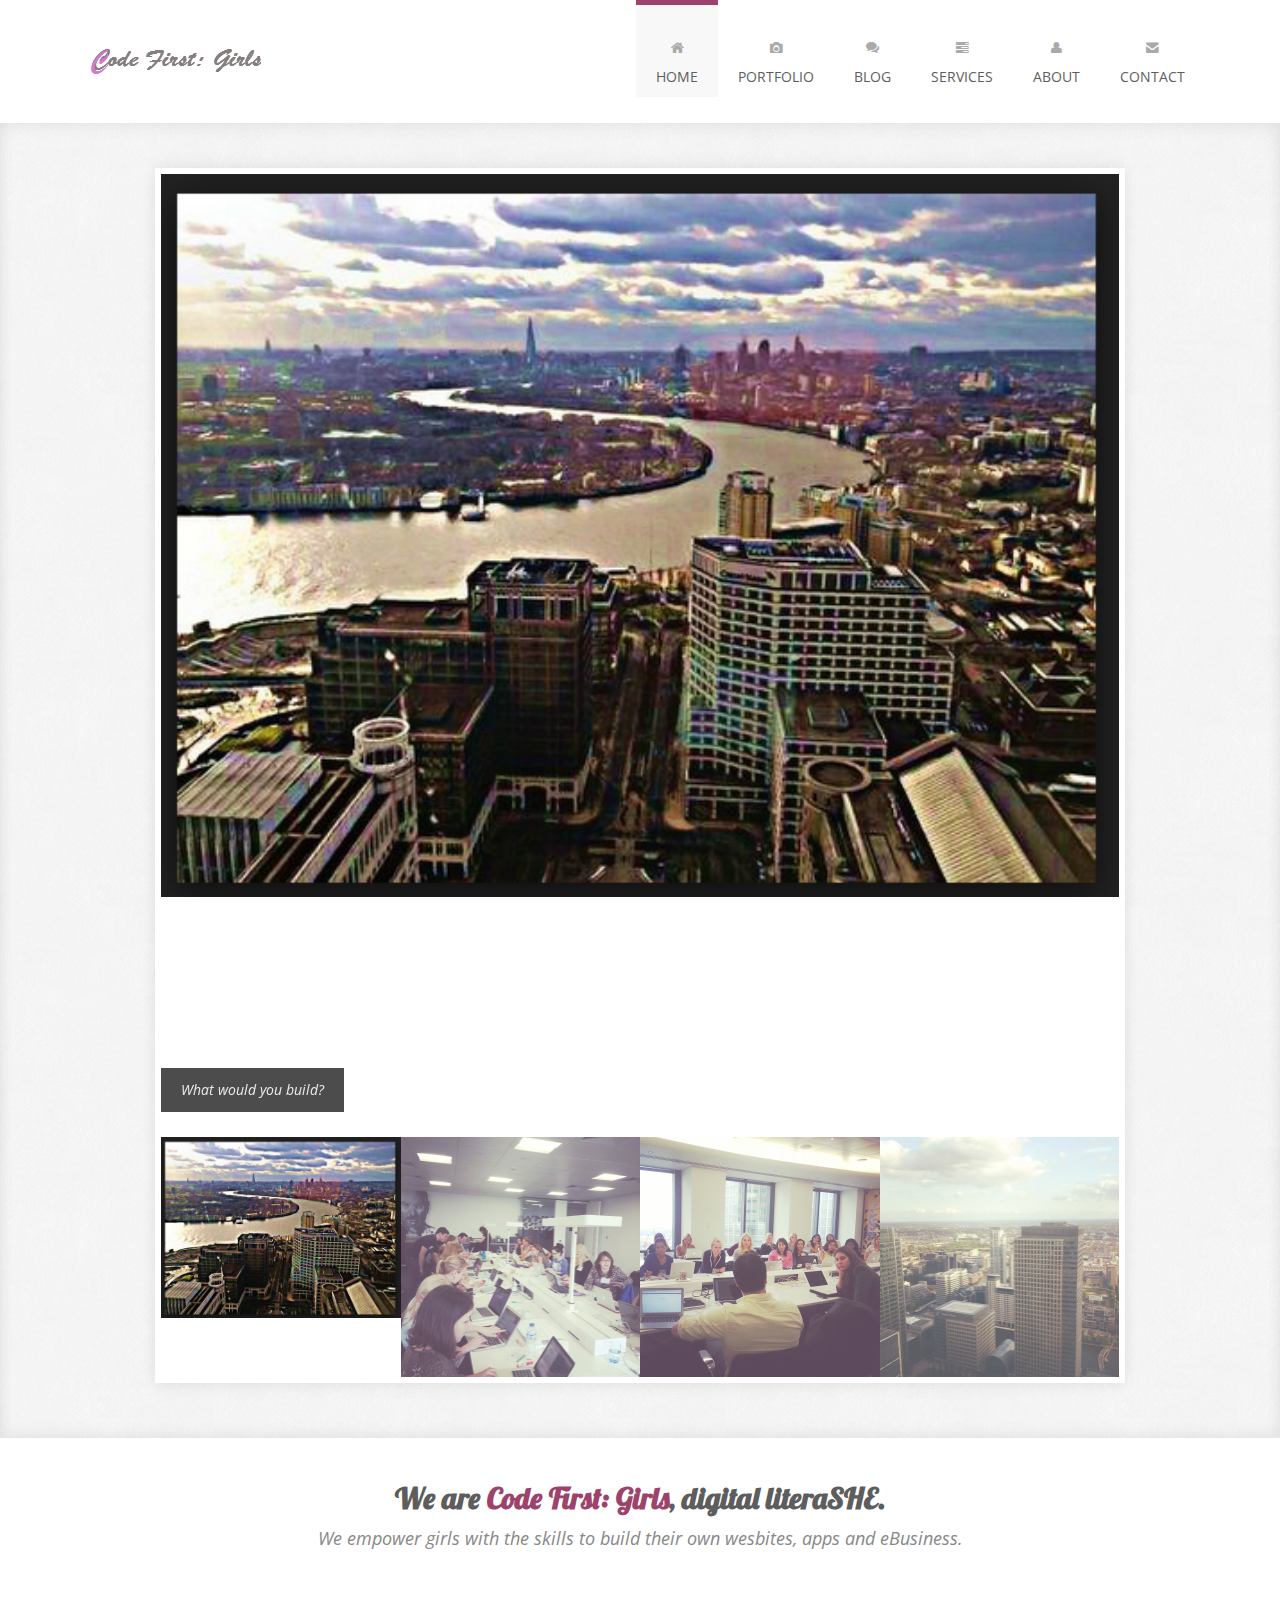
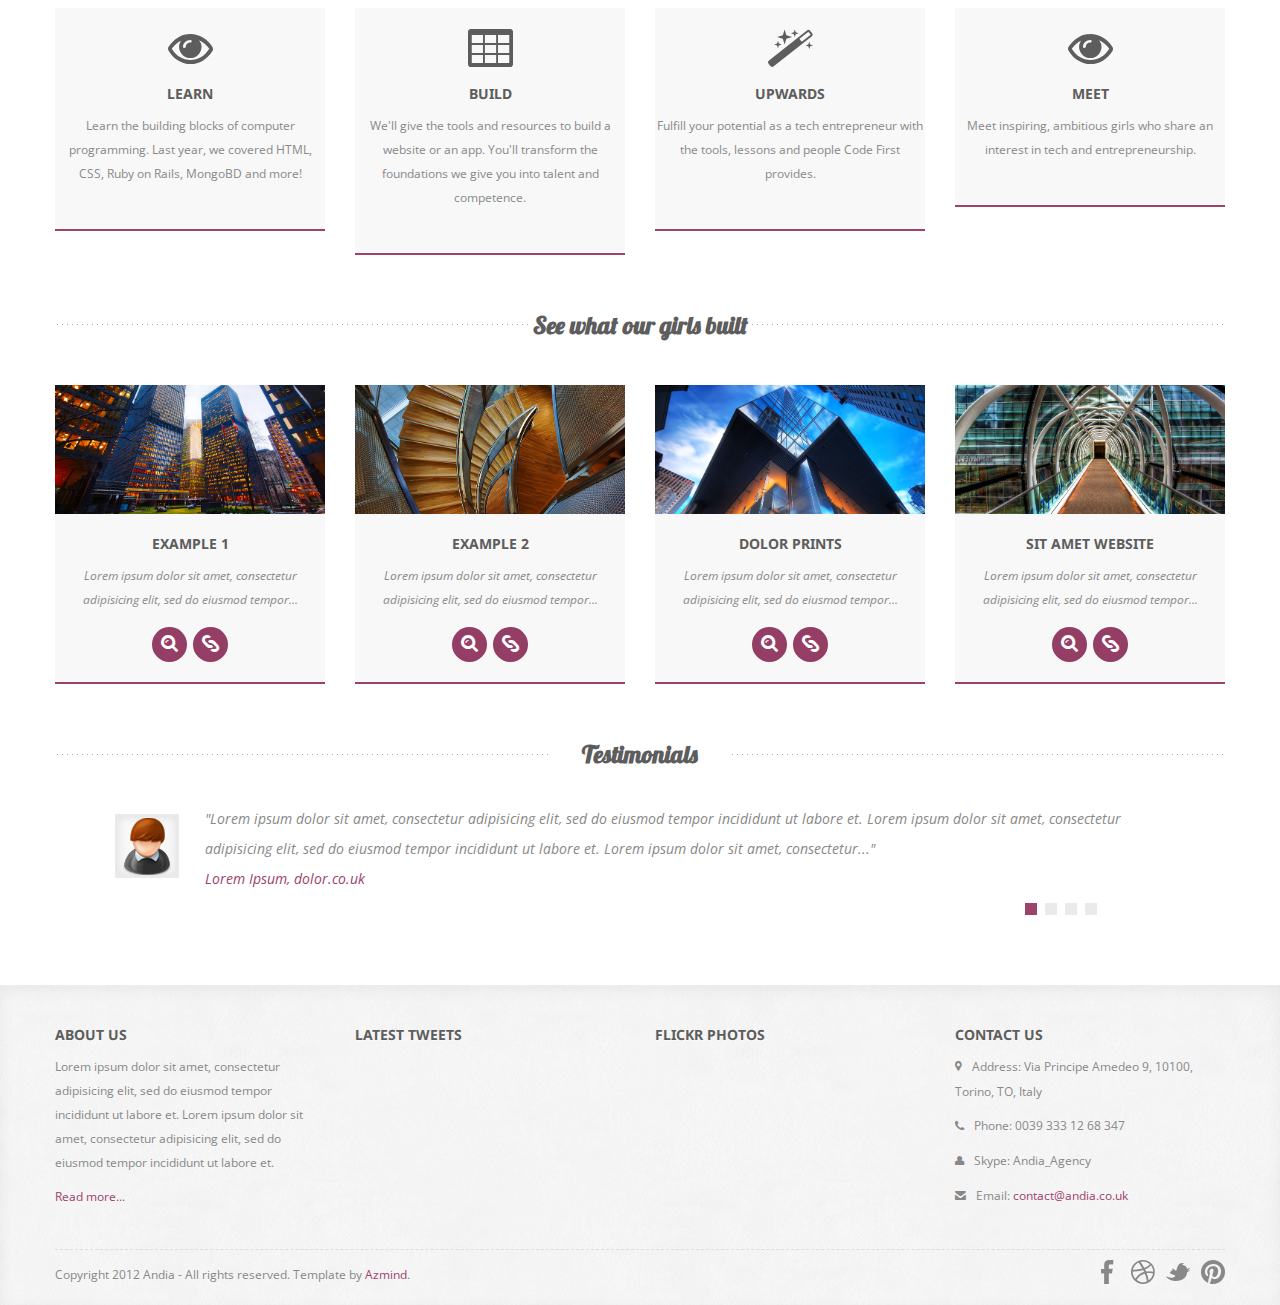
<file: index.html>
<!DOCTYPE html>
<html lang="en">

    <head>

        <meta charset="utf-8">
        <title>Code First</title>
        <meta name="viewport" content="width=device-width, initial-scale=1.0">
        <meta name="description" content="">
        <meta name="author" content="">

        <!-- CSS -->
        <link rel="stylesheet" href="http://fonts.googleapis.com/css?family=Open+Sans:400italic,400">
        <link rel="stylesheet" href="http://fonts.googleapis.com/css?family=Droid+Sans">
        <link rel="stylesheet" href="http://fonts.googleapis.com/css?family=Lobster">
        <link rel="stylesheet" href="assets/bootstrap/css/bootstrap.min.css">
        <link rel="stylesheet" href="assets/prettyPhoto/css/prettyPhoto.css">
        <link rel="stylesheet" href="assets/css/flexslider.css">
        <link rel="stylesheet" href="assets/css/font-awesome.css">
        <link rel="stylesheet" href="assets/css/style.css">

        <!-- HTML5 shim, for IE6-8 support of HTML5 elements -->
        <!--[if lt IE 9]>
            <script src="http://html5shim.googlecode.com/svn/trunk/html5.js"></script>
        <![endif]-->

        <!-- Favicon and touch icons -->
        <link rel="shortcut icon" href="assets/ico/favicon.ico">
        <link rel="apple-touch-icon-precomposed" sizes="144x144" href="assets/ico/apple-touch-icon-144-precomposed.png">
        <link rel="apple-touch-icon-precomposed" sizes="114x114" href="assets/ico/apple-touch-icon-114-precomposed.png">
        <link rel="apple-touch-icon-precomposed" sizes="72x72" href="assets/ico/apple-touch-icon-72-precomposed.png">
        <link rel="apple-touch-icon-precomposed" href="assets/ico/apple-touch-icon-57-precomposed.png">

    </head>

    <body>

        <!-- Header -->
        <div class="container">
            <div class="header row">
                <div class="span12">
                    <div class="navbar">
                        <div class="navbar-inner">
                            <a class="btn btn-navbar" data-toggle="collapse" data-target=".nav-collapse">
                                <span class="icon-bar"></span>
                                <span class="icon-bar"></span>
                                <span class="icon-bar"></span>
                            </a>
                            <h1>
                                <a class="brand" href="index.html">Code First: Girls - digital power to you...</a>
                            </h1>
                            <div class="nav-collapse collapse">
                                <ul class="nav pull-right">
                                    <li class="current-page">
                                        <a href="index.html"><i class="icon-home"></i><br />Home</a>
                                    </li>
                                    <li>
                                        <a href="portfolio.html"><i class="icon-camera"></i><br />Portfolio</a>
                                    </li>
                                    <li>
                                        <a href="#"><i class="icon-comments"></i><br />Blog</a>
                                    </li>
                                    <li>
                                        <a href="services.html"><i class="icon-tasks"></i><br />Services</a>
                                    </li>
                                    <li>
                                        <a href="about.html"><i class="icon-user"></i><br />About</a>
                                    </li>
                                    <li>
                                        <a href="contact.html"><i class="icon-envelope-alt"></i><br />Contact</a>
                                    </li>
                                </ul>
                            </div>
                        </div>
                    </div>
                </div>
            </div>
        </div>

        <!-- Slider -->
        <div class="slider">
            <div class="container">
                <div class="row">
                    <div class="span10 offset1">
                        <div class="flexslider">
                            <ul class="slides">
                                <li data-thumb="assets/img/slider/1.jpg">
                                    <img src="assets/img/slider/1.jpg">
                                    <p class="flex-caption">What would you build?</p>
                                </li>
                                <li data-thumb="assets/img/slider/2.jpg">
                                    <img src="assets/img/slider/2.jpg">
                                    <p class="flex-caption">What would you learn?</p>
                                </li>
                                <li data-thumb="assets/img/slider/5.jpg">
                                    <img src="assets/img/slider/5.jpg">
                                    <p class="flex-caption">Who would you meet?</p>
                                </li>
                                <li data-thumb="assets/img/slider/6.jpg">
                                    <img src="assets/img/slider/6.jpg">
                                    <p class="flex-caption">Where will you go?</p>
                                </li>
                            </ul>
                        </div>
                    </div>
                </div>
            </div>
        </div>

        <!-- Site Description -->
        <div class="presentation container">
            <h2>We are <span class="violet">Code First: Girls</span>, digital literaSHE.</h2>
            <p>We empower girls with the skills to build their own wesbites, apps and eBusiness.</p>
        </div>

        <!-- Services -->
        <div class="what-we-do container">
            <div class="row">
                <div class="service span3">
                    <div class="icon-awesome">
                        <i class="icon-eye-open"></i>
                    </div>
                    <h4>Learn</h4>
                    <p>Learn the building blocks of computer programming. Last year, we covered HTML, CSS, Ruby on Rails, MongoBD and more!</p>
                </div>
                <div class="service span3">
                    <div class="icon-awesome">
                        <i class="icon-table"></i>
                    </div>
                    <h4>Build</h4>
                    <p>We'll give the tools and resources to build a website or an app. You'll transform the foundations we give you into talent and competence.</p>
                </div>
                <div class="service span3">
                    <div class="icon-awesome">
                        <i class="icon-magic"></i>
                    </div>
                    <h4>Upwards</h4>
                    <p>Fulfill your potential as a tech entrepreneur with the tools, lessons and people Code First provides.</p>
                </div>
                <div class="service span3">
                    <div class="icon-awesome">
                        <i class="icon-eye-open"></i>
                    </div>
                    <h4>Meet</h4>
                    <p>Meet inspiring, ambitious girls who share an interest in tech and entrepreneurship.</p>
                </div>
            </div>
        </div>

        <!-- Latest Work -->
        <div class="portfolio container">
            <div class="portfolio-title">
                <h3>See what our girls built</h3>
            </div>
            <div class="row">
                <div class="work span3">
                    <img src="assets/img/portfolio/work1.jpg" alt="">
                    <h4>Example 1</h4>
                    <p>Lorem ipsum dolor sit amet, consectetur adipisicing elit, sed do eiusmod tempor...</p>
                    <div class="icon-awesome">
                        <a href="assets/img/portfolio/work1.jpg" rel="prettyPhoto"><i class="icon-search"></i></a>
                        <a href="portfolio.html"><i class="icon-link"></i></a>
                    </div>
                </div>
                <div class="work span3">
                    <img src="assets/img/portfolio/work2.jpg" alt="">
                    <h4>Example 2</h4>
                    <p>Lorem ipsum dolor sit amet, consectetur adipisicing elit, sed do eiusmod tempor...</p>
                    <div class="icon-awesome">
                        <a href="assets/img/portfolio/work2.jpg" rel="prettyPhoto"><i class="icon-search"></i></a>
                        <a href="portfolio.html"><i class="icon-link"></i></a>
                    </div>
                </div>
                <div class="work span3">
                    <img src="assets/img/portfolio/work3.jpg" alt="">
                    <h4>Dolor Prints</h4>
                    <p>Lorem ipsum dolor sit amet, consectetur adipisicing elit, sed do eiusmod tempor...</p>
                    <div class="icon-awesome">
                        <a href="assets/img/portfolio/work3.jpg" rel="prettyPhoto"><i class="icon-search"></i></a>
                        <a href="portfolio.html"><i class="icon-link"></i></a>
                    </div>
                </div>
                <div class="work span3">
                    <img src="assets/img/portfolio/work4.jpg" alt="">
                    <h4>Sit Amet Website</h4>
                    <p>Lorem ipsum dolor sit amet, consectetur adipisicing elit, sed do eiusmod tempor...</p>
                    <div class="icon-awesome">
                        <a href="assets/img/portfolio/work4.jpg" rel="prettyPhoto"><i class="icon-search"></i></a>
                        <a href="portfolio.html"><i class="icon-link"></i></a>
                    </div>
                </div>
            </div>
        </div>

        <!-- Testimonials -->
        <div class="testimonials container">
            <div class="testimonials-title">
                <h3>Testimonials</h3>
            </div>
            <div class="row">
                <div class="testimonial-list span12">
                    <div class="tabbable tabs-below">
                        <div class="tab-content">
                            <div class="tab-pane active" id="A">
                                <img src="assets/img/testimonials/1.jpg" title="" alt="">
                                <p>"Lorem ipsum dolor sit amet, consectetur adipisicing elit, sed do eiusmod tempor incididunt ut labore et. Lorem ipsum dolor sit amet, consectetur adipisicing elit, sed do eiusmod tempor incididunt ut labore et. Lorem ipsum dolor sit amet, consectetur..."<br /><span class="violet">Lorem Ipsum, dolor.co.uk</span></p>
                            </div>
                            <div class="tab-pane" id="B">
                                <img src="assets/img/testimonials/2.jpg" title="" alt="">
                                <p>"Ut wisi enim ad minim veniam, quis nostrud exerci tation ullamcorper suscipit lobortis nisl ut aliquip ex ea commodo consequat. Ut wisi enim ad minim veniam, quis nostrud exerci tation ullamcorper suscipit lobortis nisl ut aliquip ex ea commodo consequat..."<br /><span class="violet">Minim Veniam, nostrud.com</span></p>
                            </div>
                            <div class="tab-pane" id="C">
                                <img src="assets/img/testimonials/3.jpg" title="" alt="">
                                <p>"Lorem ipsum dolor sit amet, consectetur adipisicing elit, sed do eiusmod tempor incididunt ut labore et. Lorem ipsum dolor sit amet, consectetur adipisicing elit, sed do eiusmod tempor incididunt ut labore et. Lorem ipsum dolor sit amet, consectetur..."<br /><span class="violet">Lorem Ipsum, dolor.co.uk</span></p>
                            </div>
                            <div class="tab-pane" id="D">
                                <img src="assets/img/testimonials/1.jpg" title="" alt="">
                                <p>"Ut wisi enim ad minim veniam, quis nostrud exerci tation ullamcorper suscipit lobortis nisl ut aliquip ex ea commodo consequat. Ut wisi enim ad minim veniam, quis nostrud exerci tation ullamcorper suscipit lobortis nisl ut aliquip ex ea commodo consequat..."<br /><span class="violet">Minim Veniam, nostrud.com</span></p>
                            </div>
                        </div>
                       <ul class="nav nav-tabs">
                           <li class="active"><a href="#A" data-toggle="tab"></a></li>
                           <li class=""><a href="#B" data-toggle="tab"></a></li>
                           <li class=""><a href="#C" data-toggle="tab"></a></li>
                           <li class=""><a href="#D" data-toggle="tab"></a></li>
                       </ul>
                   </div>
                </div>
            </div>
        </div>

        <!-- Footer -->
        <footer>
            <div class="container">
                <div class="row">
                    <div class="widget span3">
                        <h4>About Us</h4>
                        <p>Lorem ipsum dolor sit amet, consectetur adipisicing elit, sed do eiusmod tempor incididunt ut labore et. Lorem ipsum dolor sit amet, consectetur adipisicing elit, sed do eiusmod tempor incididunt ut labore et.</p>
                        <p><a href="">Read more...</a></p>
                    </div>
                    <div class="widget span3">
                        <h4>Latest Tweets</h4>
                        <div class="show-tweets"></div>
                    </div>
                    <div class="widget span3">
                        <h4>Flickr Photos</h4>
                        <ul class="flickr-feed"></ul>
                    </div>
                    <div class="widget span3">
                        <h4>Contact Us</h4>
                        <p><i class="icon-map-marker"></i> Address: Via Principe Amedeo 9, 10100, Torino, TO, Italy</p>
                        <p><i class="icon-phone"></i> Phone: 0039 333 12 68 347</p>
                        <p><i class="icon-user"></i> Skype: Andia_Agency</p>
                        <p><i class="icon-envelope-alt"></i> Email: <a href="">contact@andia.co.uk</a></p>
                    </div>
                </div>
                <div class="footer-border"></div>
                <div class="row">
                    <div class="copyright span4">
                        <p>Copyright 2012 Andia - All rights reserved. Template by <a href="http://azmind.com">Azmind</a>.</p>
                    </div>
                    <div class="social span8">
                        <a class="facebook" href=""></a>
                        <a class="dribbble" href=""></a>
                        <a class="twitter" href=""></a>
                        <a class="pinterest" href=""></a>
                    </div>
                </div>
            </div>
        </footer>

        <!-- Javascript -->
        <script src="assets/js/jquery-1.8.2.min.js"></script>
        <script src="assets/bootstrap/js/bootstrap.min.js"></script>
        <script src="assets/js/jquery.flexslider.js"></script>
        <script src="assets/js/jquery.tweet.js"></script>
        <script src="assets/js/jflickrfeed.js"></script>
        <script src="http://maps.google.com/maps/api/js?sensor=true"></script>
        <script src="assets/js/jquery.ui.map.min.js"></script>
        <script src="assets/js/jquery.quicksand.js"></script>
        <script src="assets/prettyPhoto/js/jquery.prettyPhoto.js"></script>
        <script src="assets/js/scripts.js"></script>

    </body>

</html>
</file>
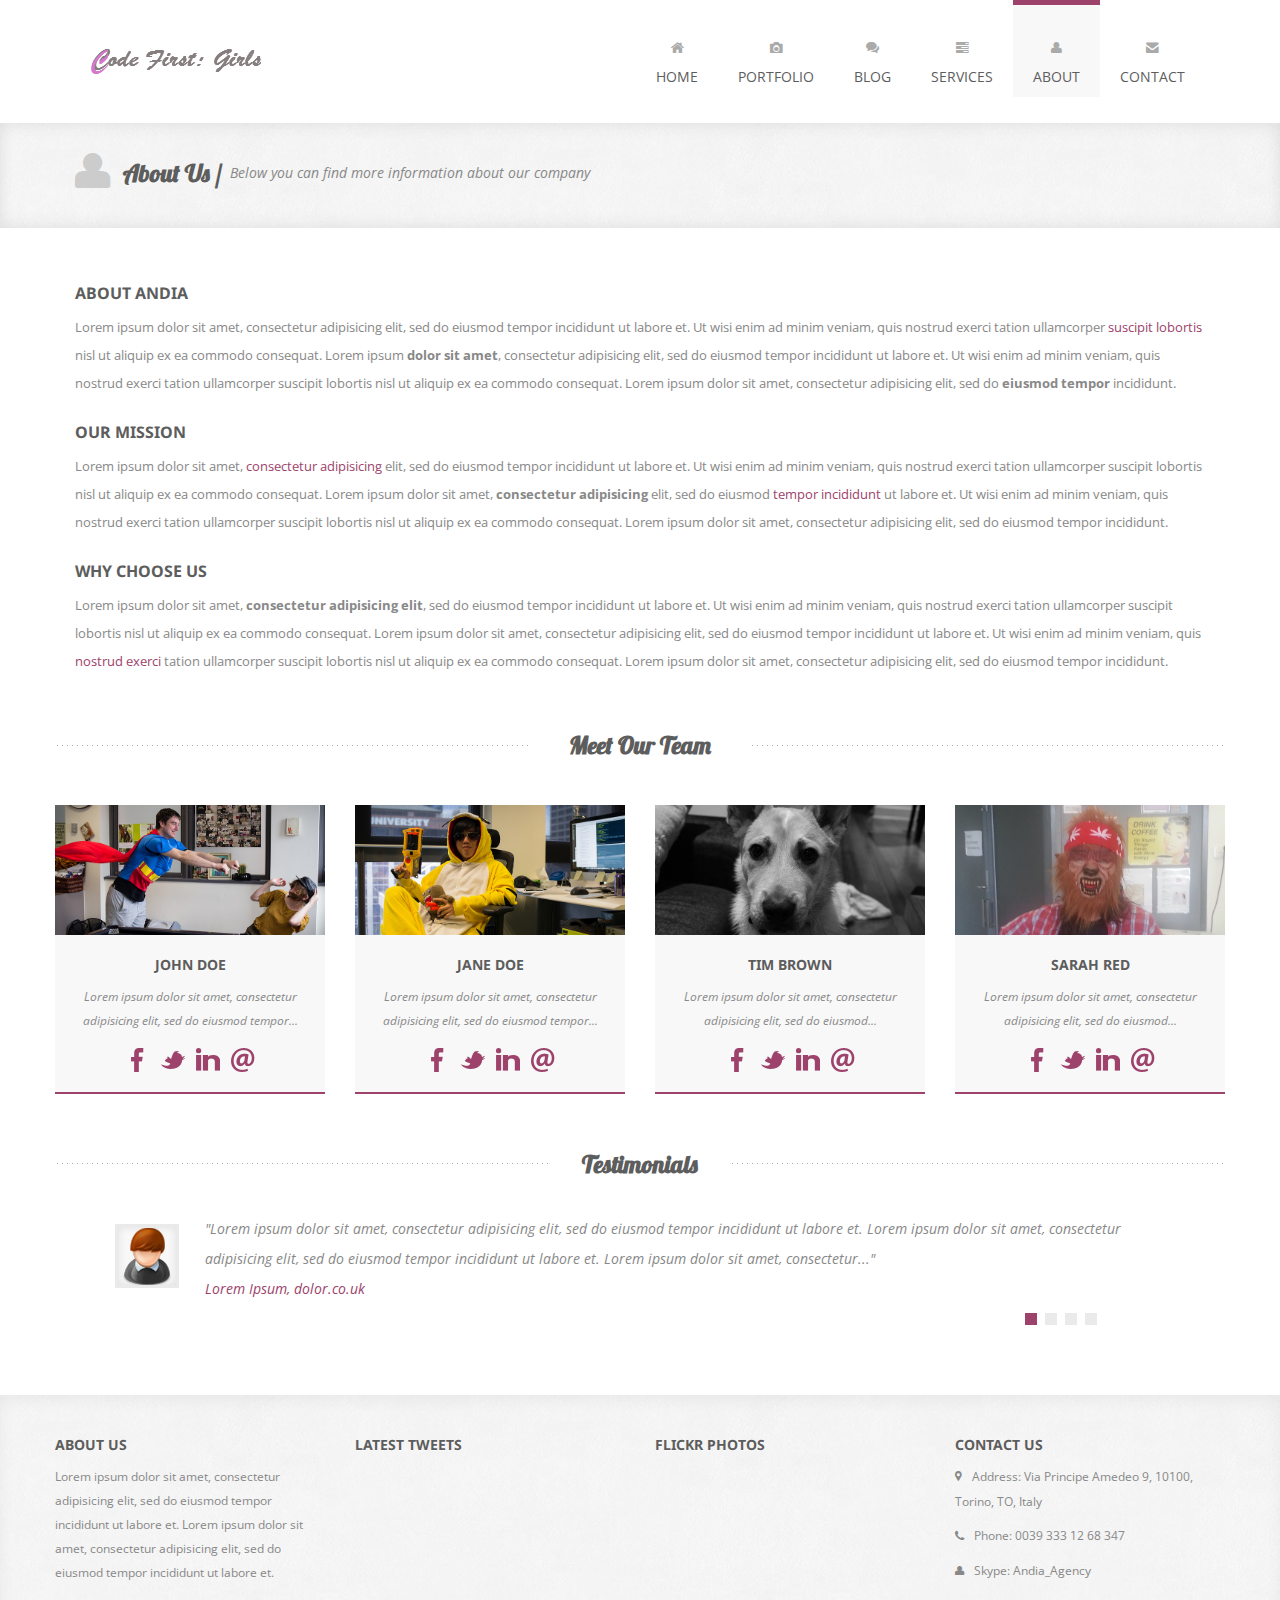
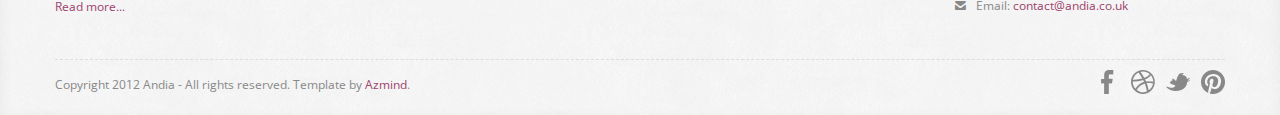
<file: about.html>
<!DOCTYPE html>
<html lang="en">

    <head>

        <meta charset="utf-8">
        <title>Andia - Responsive Agency Template</title>
        <meta name="viewport" content="width=device-width, initial-scale=1.0">
        <meta name="description" content="">
        <meta name="author" content="">

        <!-- CSS -->
        <link rel="stylesheet" href="http://fonts.googleapis.com/css?family=Open+Sans:400italic,400">
        <link rel="stylesheet" href="http://fonts.googleapis.com/css?family=Droid+Sans">
        <link rel="stylesheet" href="http://fonts.googleapis.com/css?family=Lobster">
        <link rel="stylesheet" href="assets/bootstrap/css/bootstrap.min.css">
        <link rel="stylesheet" href="assets/prettyPhoto/css/prettyPhoto.css">
        <link rel="stylesheet" href="assets/css/flexslider.css">
        <link rel="stylesheet" href="assets/css/font-awesome.css">
        <link rel="stylesheet" href="assets/css/style.css">

        <!-- HTML5 shim, for IE6-8 support of HTML5 elements -->
        <!--[if lt IE 9]>
            <script src="http://html5shim.googlecode.com/svn/trunk/html5.js"></script>
        <![endif]-->

        <!-- Favicon and touch icons -->
        <link rel="shortcut icon" href="assets/ico/favicon.ico">
        <link rel="apple-touch-icon-precomposed" sizes="144x144" href="assets/ico/apple-touch-icon-144-precomposed.png">
        <link rel="apple-touch-icon-precomposed" sizes="114x114" href="assets/ico/apple-touch-icon-114-precomposed.png">
        <link rel="apple-touch-icon-precomposed" sizes="72x72" href="assets/ico/apple-touch-icon-72-precomposed.png">
        <link rel="apple-touch-icon-precomposed" href="assets/ico/apple-touch-icon-57-precomposed.png">

    </head>

    <body>

        <!-- Header -->
        <div class="container">
            <div class="header row">
                <div class="span12">
                    <div class="navbar">
                        <div class="navbar-inner">
                            <a class="btn btn-navbar" data-toggle="collapse" data-target=".nav-collapse">
                                <span class="icon-bar"></span>
                                <span class="icon-bar"></span>
                                <span class="icon-bar"></span>
                            </a>
                            <h1>
                                <a class="brand" href="index.html">Andia - a super cool design agency...</a>
                            </h1>
                            <div class="nav-collapse collapse">
                                <ul class="nav pull-right">
                                    <li>
                                        <a href="index.html"><i class="icon-home"></i><br />Home</a>
                                    </li>
                                    <li>
                                        <a href="portfolio.html"><i class="icon-camera"></i><br />Portfolio</a>
                                    </li>
                                    <li>
                                        <a href="#"><i class="icon-comments"></i><br />Blog</a>
                                    </li>
                                    <li>
                                        <a href="services.html"><i class="icon-tasks"></i><br />Services</a>
                                    </li>
                                    <li class="current-page">
                                        <a href="about.html"><i class="icon-user"></i><br />About</a>
                                    </li>
                                    <li>
                                        <a href="contact.html"><i class="icon-envelope-alt"></i><br />Contact</a>
                                    </li>
                                </ul>
                            </div>
                        </div>
                    </div>
                </div>
            </div>
        </div>

        <!-- Page Title -->
        <div class="page-title">
            <div class="container">
                <div class="row">
                    <div class="span12">
                        <i class="icon-user page-title-icon"></i>
                        <h2>About Us /</h2>
                        <p>Below you can find more information about our company</p>
                    </div>
                </div>
            </div>
        </div>

        <!-- About Us Text -->
        <div class="about-us container">
            <div class="row">
                <div class="about-us-text span12">
                    <h4>About Andia</h4>
                    <p>Lorem ipsum dolor sit amet, consectetur adipisicing elit, sed do eiusmod tempor incididunt ut labore et. Ut wisi enim ad minim veniam, quis nostrud exerci tation ullamcorper <span class="violet">suscipit lobortis</span> nisl ut aliquip ex ea commodo consequat. Lorem ipsum <strong>dolor sit amet</strong>, consectetur adipisicing elit, sed do eiusmod tempor incididunt ut labore et. Ut wisi enim ad minim veniam, quis nostrud exerci tation ullamcorper suscipit lobortis nisl ut aliquip ex ea commodo consequat. Lorem ipsum dolor sit amet, consectetur adipisicing elit, sed do <strong>eiusmod tempor</strong> incididunt.</p>
                    <h4>Our Mission</h4>
                    <p>Lorem ipsum dolor sit amet, <span class="violet">consectetur adipisicing</span> elit, sed do eiusmod tempor incididunt ut labore et. Ut wisi enim ad minim veniam, quis nostrud exerci tation ullamcorper suscipit lobortis nisl ut aliquip ex ea commodo consequat. Lorem ipsum dolor sit amet, <strong>consectetur adipisicing</strong> elit, sed do eiusmod <span class="violet">tempor incididunt</span> ut labore et. Ut wisi enim ad minim veniam, quis nostrud exerci tation ullamcorper suscipit lobortis nisl ut aliquip ex ea commodo consequat. Lorem ipsum dolor sit amet, consectetur adipisicing elit, sed do eiusmod tempor incididunt.</p>
                    <h4>Why Choose Us</h4>
                    <p>Lorem ipsum dolor sit amet, <strong>consectetur adipisicing elit</strong>, sed do eiusmod tempor incididunt ut labore et. Ut wisi enim ad minim veniam, quis nostrud exerci tation ullamcorper suscipit lobortis nisl ut aliquip ex ea commodo consequat. Lorem ipsum dolor sit amet, consectetur adipisicing elit, sed do eiusmod tempor incididunt ut labore et. Ut wisi enim ad minim veniam, quis <span class="violet">nostrud exerci</span> tation ullamcorper suscipit lobortis nisl ut aliquip ex ea commodo consequat. Lorem ipsum dolor sit amet, consectetur adipisicing elit, sed do eiusmod tempor incididunt.</p>
                </div>
            </div>
        </div>

        <!-- Meet Our Team -->
        <div class="team container">
            <div class="team-title">
                <h3>Meet Our Team</h3>
            </div>
            <div class="row">
                <div class="team-text span3">
                    <img src="assets/img/team/1.jpg" alt="">
                    <h4>John Doe</h4>
                    <p>Lorem ipsum dolor sit amet, consectetur adipisicing elit, sed do eiusmod tempor...</p>
                    <div class="social-links">
                        <a class="facebook" href=""></a>
                        <a class="twitter" href=""></a>
                        <a class="linkedin" href=""></a>
                        <a class="email" href=""></a>
                    </div>
                </div>
                <div class="team-text span3">
                    <img src="assets/img/team/2.jpg" alt="">
                    <h4>Jane Doe</h4>
                    <p>Lorem ipsum dolor sit amet, consectetur adipisicing elit, sed do eiusmod tempor...</p>
                    <div class="social-links">
                        <a class="facebook" href=""></a>
                        <a class="twitter" href=""></a>
                        <a class="linkedin" href=""></a>
                        <a class="email" href=""></a>
                    </div>
                </div>
                <div class="team-text span3">
                    <img src="assets/img/team/3.jpg" alt="">
                    <h4>Tim Brown</h4>
                    <p>Lorem ipsum dolor sit amet, consectetur adipisicing elit, sed do eiusmod...</p>
                    <div class="social-links">
                        <a class="facebook" href=""></a>
                        <a class="twitter" href=""></a>
                        <a class="linkedin" href=""></a>
                        <a class="email" href=""></a>
                    </div>
                </div>
                <div class="team-text span3">
                    <img src="assets/img/team/4.jpg" alt="">
                    <h4>Sarah Red</h4>
                    <p>Lorem ipsum dolor sit amet, consectetur adipisicing elit, sed do eiusmod...</p>
                    <div class="social-links">
                        <a class="facebook" href=""></a>
                        <a class="twitter" href=""></a>
                        <a class="linkedin" href=""></a>
                        <a class="email" href=""></a>
                    </div>
                </div>
            </div>
        </div>

        <!-- Testimonials -->
        <div class="testimonials container">
            <div class="testimonials-title">
                <h3>Testimonials</h3>
            </div>
            <div class="row">
                <div class="testimonial-list span12">
                    <div class="tabbable tabs-below">
                        <div class="tab-content">
                            <div class="tab-pane active" id="A">
                                <img src="assets/img/testimonials/1.jpg" title="" alt="">
                                <p>"Lorem ipsum dolor sit amet, consectetur adipisicing elit, sed do eiusmod tempor incididunt ut labore et. Lorem ipsum dolor sit amet, consectetur adipisicing elit, sed do eiusmod tempor incididunt ut labore et. Lorem ipsum dolor sit amet, consectetur..."<br /><span class="violet">Lorem Ipsum, dolor.co.uk</span></p>
                            </div>
                            <div class="tab-pane" id="B">
                                <img src="assets/img/testimonials/2.jpg" title="" alt="">
                                <p>"Ut wisi enim ad minim veniam, quis nostrud exerci tation ullamcorper suscipit lobortis nisl ut aliquip ex ea commodo consequat. Ut wisi enim ad minim veniam, quis nostrud exerci tation ullamcorper suscipit lobortis nisl ut aliquip ex ea commodo consequat..."<br /><span class="violet">Minim Veniam, nostrud.com</span></p>
                            </div>
                            <div class="tab-pane" id="C">
                                <img src="assets/img/testimonials/3.jpg" title="" alt="">
                                <p>"Lorem ipsum dolor sit amet, consectetur adipisicing elit, sed do eiusmod tempor incididunt ut labore et. Lorem ipsum dolor sit amet, consectetur adipisicing elit, sed do eiusmod tempor incididunt ut labore et. Lorem ipsum dolor sit amet, consectetur..."<br /><span class="violet">Lorem Ipsum, dolor.co.uk</span></p>
                            </div>
                            <div class="tab-pane" id="D">
                                <img src="assets/img/testimonials/1.jpg" title="" alt="">
                                <p>"Ut wisi enim ad minim veniam, quis nostrud exerci tation ullamcorper suscipit lobortis nisl ut aliquip ex ea commodo consequat. Ut wisi enim ad minim veniam, quis nostrud exerci tation ullamcorper suscipit lobortis nisl ut aliquip ex ea commodo consequat..."<br /><span class="violet">Minim Veniam, nostrud.com</span></p>
                            </div>
                        </div>
                       <ul class="nav nav-tabs">
                           <li class="active"><a href="#A" data-toggle="tab"></a></li>
                           <li class=""><a href="#B" data-toggle="tab"></a></li>
                           <li class=""><a href="#C" data-toggle="tab"></a></li>
                           <li class=""><a href="#D" data-toggle="tab"></a></li>
                       </ul>
                   </div>
                </div>
            </div>
        </div>

        <!-- Footer -->
        <footer>
            <div class="container">
                <div class="row">
                    <div class="widget span3">
                        <h4>About Us</h4>
                        <p>Lorem ipsum dolor sit amet, consectetur adipisicing elit, sed do eiusmod tempor incididunt ut labore et. Lorem ipsum dolor sit amet, consectetur adipisicing elit, sed do eiusmod tempor incididunt ut labore et.</p>
                        <p><a href="">Read more...</a></p>
                    </div>
                    <div class="widget span3">
                        <h4>Latest Tweets</h4>
                        <div class="show-tweets"></div>
                    </div>
                    <div class="widget span3">
                        <h4>Flickr Photos</h4>
                        <ul class="flickr-feed"></ul>
                    </div>
                    <div class="widget span3">
                        <h4>Contact Us</h4>
                        <p><i class="icon-map-marker"></i> Address: Via Principe Amedeo 9, 10100, Torino, TO, Italy</p>
                        <p><i class="icon-phone"></i> Phone: 0039 333 12 68 347</p>
                        <p><i class="icon-user"></i> Skype: Andia_Agency</p>
                        <p><i class="icon-envelope-alt"></i> Email: <a href="">contact@andia.co.uk</a></p>
                    </div>
                </div>
                <div class="footer-border"></div>
                <div class="row">
                    <div class="copyright span4">
                        <p>Copyright 2012 Andia - All rights reserved. Template by <a href="http://azmind.com">Azmind</a>.</p>
                    </div>
                    <div class="social span8">
                        <a class="facebook" href=""></a>
                        <a class="dribbble" href=""></a>
                        <a class="twitter" href=""></a>
                        <a class="pinterest" href=""></a>
                    </div>
                </div>
            </div>
        </footer>

        <!-- Javascript -->
        <script src="assets/js/jquery-1.8.2.min.js"></script>
        <script src="assets/bootstrap/js/bootstrap.min.js"></script>
        <script src="assets/js/jquery.flexslider.js"></script>
        <script src="assets/js/jquery.tweet.js"></script>
        <script src="assets/js/jflickrfeed.js"></script>
        <script src="http://maps.google.com/maps/api/js?sensor=true"></script>
        <script src="assets/js/jquery.ui.map.min.js"></script>
        <script src="assets/js/jquery.quicksand.js"></script>
        <script src="assets/prettyPhoto/js/jquery.prettyPhoto.js"></script>
        <script src="assets/js/scripts.js"></script>

    </body>

</html>
</file>
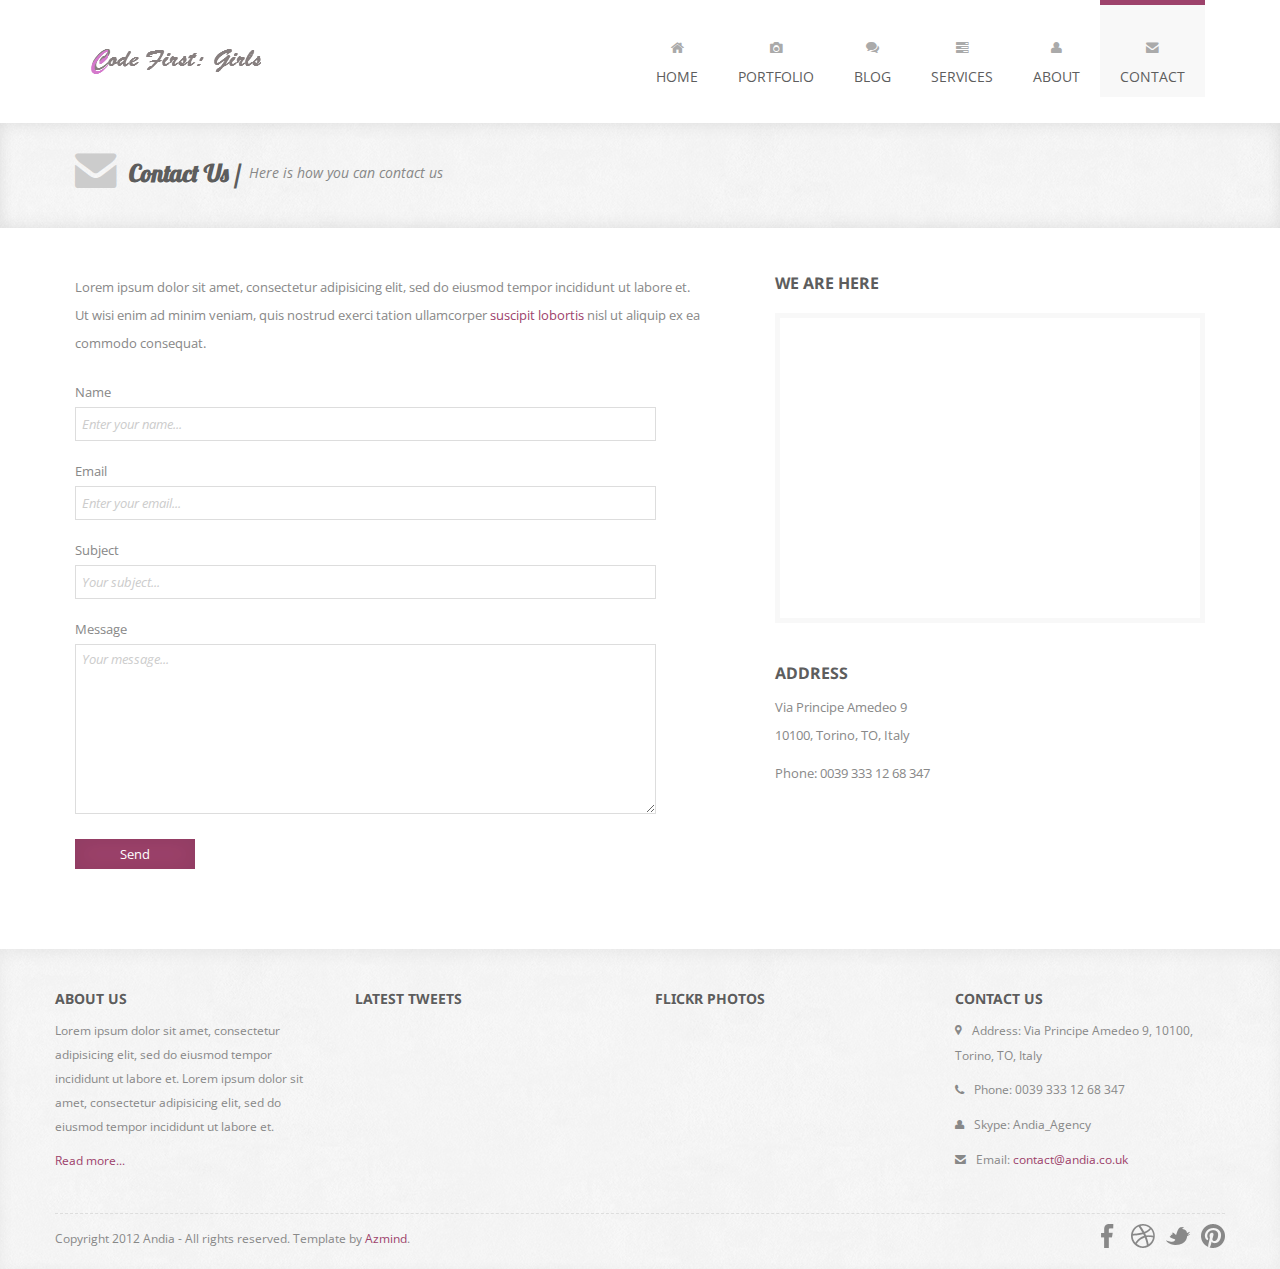
<file: contact.html>
<!DOCTYPE html>
<html lang="en">

    <head>

        <meta charset="utf-8">
        <title>Andia - Responsive Agency Template</title>
        <meta name="viewport" content="width=device-width, initial-scale=1.0">
        <meta name="description" content="">
        <meta name="author" content="">

        <!-- CSS -->
        <link rel="stylesheet" href="http://fonts.googleapis.com/css?family=Open+Sans:400italic,400">
        <link rel="stylesheet" href="http://fonts.googleapis.com/css?family=Droid+Sans">
        <link rel="stylesheet" href="http://fonts.googleapis.com/css?family=Lobster">
        <link rel="stylesheet" href="assets/bootstrap/css/bootstrap.min.css">
        <link rel="stylesheet" href="assets/prettyPhoto/css/prettyPhoto.css">
        <link rel="stylesheet" href="assets/css/flexslider.css">
        <link rel="stylesheet" href="assets/css/font-awesome.css">
        <link rel="stylesheet" href="assets/css/style.css">

        <!-- HTML5 shim, for IE6-8 support of HTML5 elements -->
        <!--[if lt IE 9]>
            <script src="http://html5shim.googlecode.com/svn/trunk/html5.js"></script>
        <![endif]-->

        <!-- Favicon and touch icons -->
        <link rel="shortcut icon" href="assets/ico/favicon.ico">
        <link rel="apple-touch-icon-precomposed" sizes="144x144" href="assets/ico/apple-touch-icon-144-precomposed.png">
        <link rel="apple-touch-icon-precomposed" sizes="114x114" href="assets/ico/apple-touch-icon-114-precomposed.png">
        <link rel="apple-touch-icon-precomposed" sizes="72x72" href="assets/ico/apple-touch-icon-72-precomposed.png">
        <link rel="apple-touch-icon-precomposed" href="assets/ico/apple-touch-icon-57-precomposed.png">

    </head>

    <body>

        <!-- Header -->
        <div class="container">
            <div class="header row">
                <div class="span12">
                    <div class="navbar">
                        <div class="navbar-inner">
                            <a class="btn btn-navbar" data-toggle="collapse" data-target=".nav-collapse">
                                <span class="icon-bar"></span>
                                <span class="icon-bar"></span>
                                <span class="icon-bar"></span>
                            </a>
                            <h1>
                                <a class="brand" href="index.html">Andia - a super cool design agency...</a>
                            </h1>
                            <div class="nav-collapse collapse">
                                <ul class="nav pull-right">
                                    <li>
                                        <a href="index.html"><i class="icon-home"></i><br />Home</a>
                                    </li>
                                    <li>
                                        <a href="portfolio.html"><i class="icon-camera"></i><br />Portfolio</a>
                                    </li>
                                    <li>
                                        <a href="#"><i class="icon-comments"></i><br />Blog</a>
                                    </li>
                                    <li>
                                        <a href="services.html"><i class="icon-tasks"></i><br />Services</a>
                                    </li>
                                    <li>
                                        <a href="about.html"><i class="icon-user"></i><br />About</a>
                                    </li>
                                    <li class="current-page">
                                        <a href="contact.html"><i class="icon-envelope-alt"></i><br />Contact</a>
                                    </li>
                                </ul>
                            </div>
                        </div>
                    </div>
                </div>
            </div>
        </div>

        <!-- Page Title -->
        <div class="page-title">
            <div class="container">
                <div class="row">
                    <div class="span12">
                        <i class="icon-envelope-alt page-title-icon"></i>
                        <h2>Contact Us /</h2>
                        <p>Here is how you can contact us</p>
                    </div>
                </div>
            </div>
        </div>

        <!-- Contact Us -->
        <div class="contact-us container">
            <div class="row">
                <div class="contact-form span7">
                    <p>Lorem ipsum dolor sit amet, consectetur adipisicing elit, sed do eiusmod tempor incididunt ut labore et. Ut wisi enim ad minim veniam, quis nostrud exerci tation ullamcorper <a href="">suscipit lobortis</a> nisl ut aliquip ex ea commodo consequat.</p>
                    <form method="post" action="assets/sendmail.php">
                        <label for="name" class="nameLabel">Name</label>
                          <input id="name" type="text" name="name" placeholder="Enter your name...">
                        <label for="email" class="emailLabel">Email</label>
                          <input id="email" type="text" name="email" placeholder="Enter your email...">
                        <label for="subject">Subject</label>
                          <input id="subject" type="text" name="subject" placeholder="Your subject...">
                        <label for="message" class="messageLabel">Message</label>
                          <textarea id="message" name="message" placeholder="Your message..."></textarea>
                        <button type="submit">Send</button>
                    </form>
                </div>
                <div class="contact-address span5">
                    <h4>We Are Here</h4>
                    <div class="map"></div>
                    <h4>Address</h4>
                    <p>Via Principe Amedeo 9 <br> 10100, Torino, TO, Italy</p>
                    <p>Phone: 0039 333 12 68 347</p>
                </div>
            </div>
        </div>

        <!-- Footer -->
        <footer>
            <div class="container">
                <div class="row">
                    <div class="widget span3">
                        <h4>About Us</h4>
                        <p>Lorem ipsum dolor sit amet, consectetur adipisicing elit, sed do eiusmod tempor incididunt ut labore et. Lorem ipsum dolor sit amet, consectetur adipisicing elit, sed do eiusmod tempor incididunt ut labore et.</p>
                        <p><a href="">Read more...</a></p>
                    </div>
                    <div class="widget span3">
                        <h4>Latest Tweets</h4>
                        <div class="show-tweets"></div>
                    </div>
                    <div class="widget span3">
                        <h4>Flickr Photos</h4>
                        <ul class="flickr-feed"></ul>
                    </div>
                    <div class="widget span3">
                        <h4>Contact Us</h4>
                        <p><i class="icon-map-marker"></i> Address: Via Principe Amedeo 9, 10100, Torino, TO, Italy</p>
                        <p><i class="icon-phone"></i> Phone: 0039 333 12 68 347</p>
                        <p><i class="icon-user"></i> Skype: Andia_Agency</p>
                        <p><i class="icon-envelope-alt"></i> Email: <a href="">contact@andia.co.uk</a></p>
                    </div>
                </div>
                <div class="footer-border"></div>
                <div class="row">
                    <div class="copyright span4">
                        <p>Copyright 2012 Andia - All rights reserved. Template by <a href="http://azmind.com">Azmind</a>.</p>
                    </div>
                    <div class="social span8">
                        <a class="facebook" href=""></a>
                        <a class="dribbble" href=""></a>
                        <a class="twitter" href=""></a>
                        <a class="pinterest" href=""></a>
                    </div>
                </div>
            </div>
        </footer>

        <!-- Javascript -->
        <script src="assets/js/jquery-1.8.2.min.js"></script>
        <script src="assets/bootstrap/js/bootstrap.min.js"></script>
        <script src="assets/js/jquery.flexslider.js"></script>
        <script src="assets/js/jquery.tweet.js"></script>
        <script src="assets/js/jflickrfeed.js"></script>
        <script src="http://maps.google.com/maps/api/js?sensor=true"></script>
        <script src="assets/js/jquery.ui.map.min.js"></script>
        <script src="assets/js/jquery.quicksand.js"></script>
        <script src="assets/prettyPhoto/js/jquery.prettyPhoto.js"></script>
        <script src="assets/js/scripts.js"></script>

    </body>

</html>
</file>
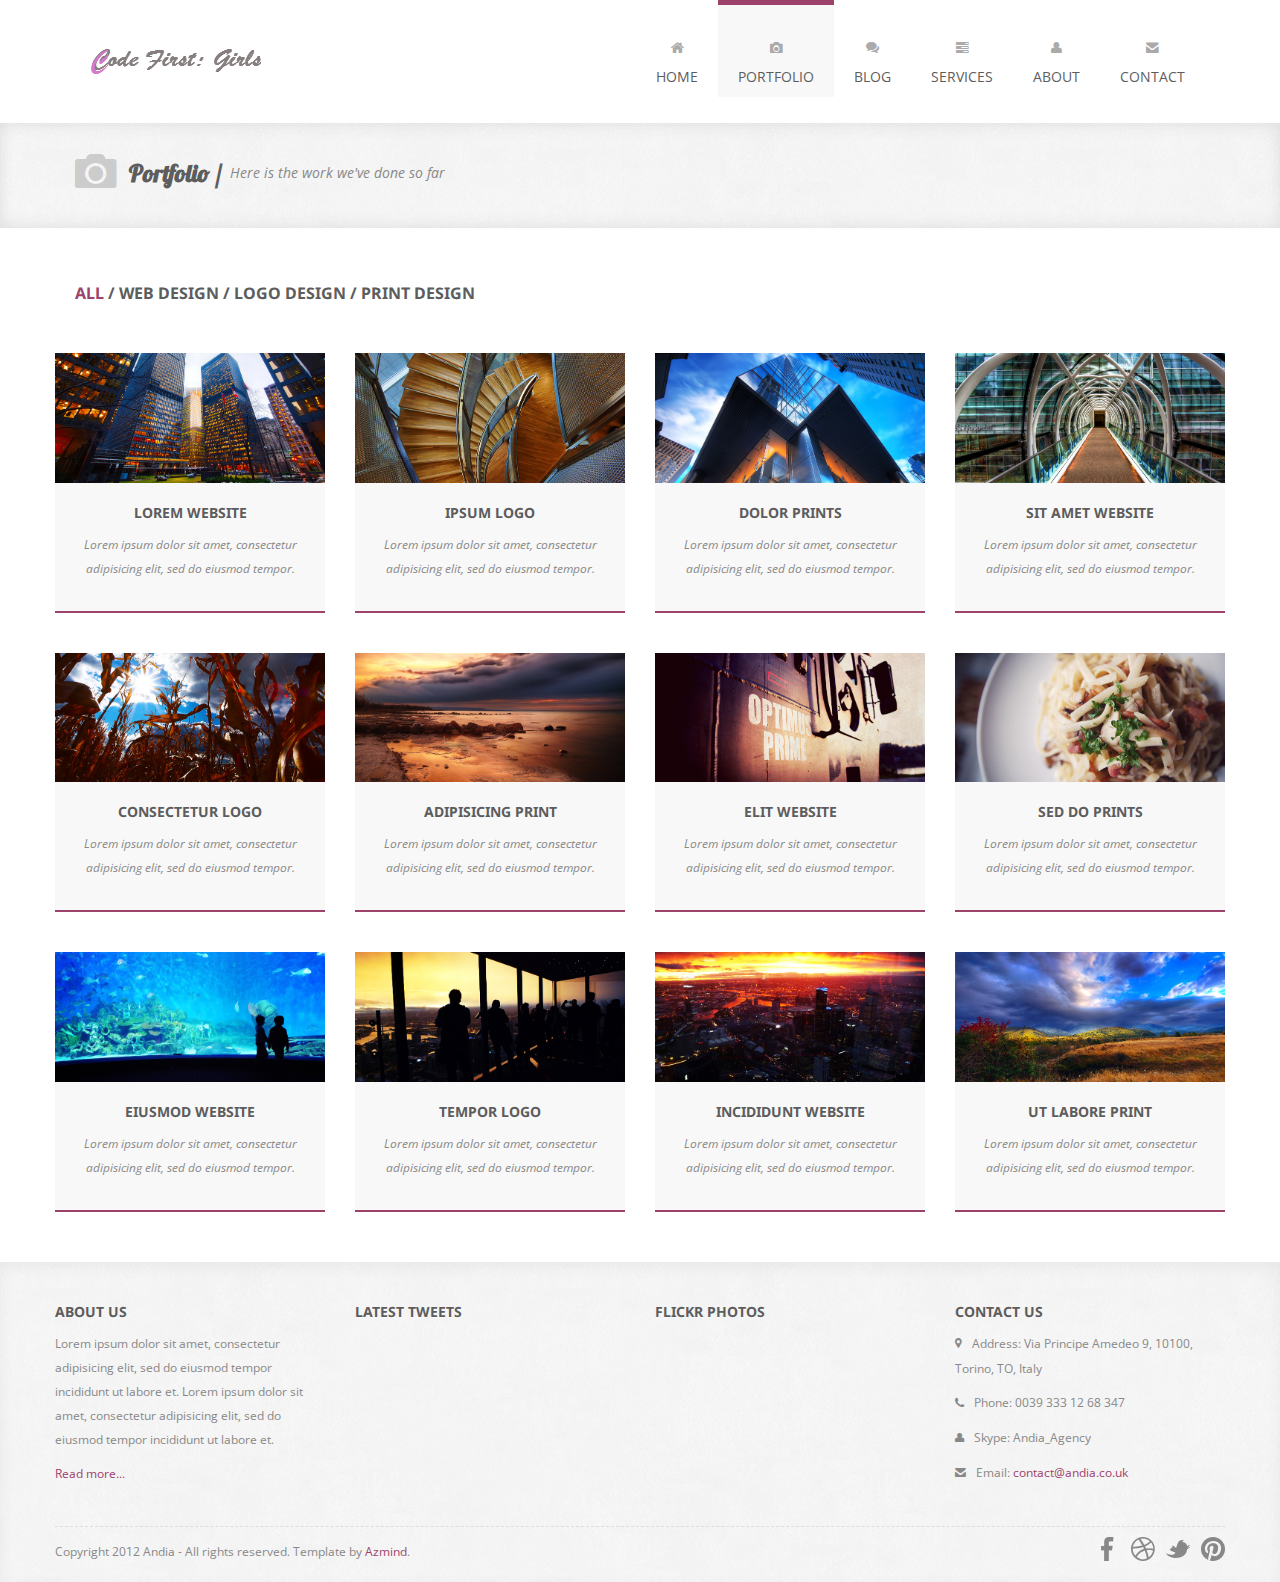
<file: portfolio.html>
<!DOCTYPE html>
<html lang="en">

    <head>

        <meta charset="utf-8">
        <title>Andia - Responsive Agency Template</title>
        <meta name="viewport" content="width=device-width, initial-scale=1.0">
        <meta name="description" content="">
        <meta name="author" content="">

        <!-- CSS -->
        <link rel="stylesheet" href="http://fonts.googleapis.com/css?family=Open+Sans:400italic,400">
        <link rel="stylesheet" href="http://fonts.googleapis.com/css?family=Droid+Sans">
        <link rel="stylesheet" href="http://fonts.googleapis.com/css?family=Lobster">
        <link rel="stylesheet" href="assets/bootstrap/css/bootstrap.min.css">
        <link rel="stylesheet" href="assets/prettyPhoto/css/prettyPhoto.css">
        <link rel="stylesheet" href="assets/css/flexslider.css">
        <link rel="stylesheet" href="assets/css/font-awesome.css">
        <link rel="stylesheet" href="assets/css/style.css">

        <!-- HTML5 shim, for IE6-8 support of HTML5 elements -->
        <!--[if lt IE 9]>
            <script src="http://html5shim.googlecode.com/svn/trunk/html5.js"></script>
        <![endif]-->

        <!-- Favicon and touch icons -->
        <link rel="shortcut icon" href="assets/ico/favicon.ico">
        <link rel="apple-touch-icon-precomposed" sizes="144x144" href="assets/ico/apple-touch-icon-144-precomposed.png">
        <link rel="apple-touch-icon-precomposed" sizes="114x114" href="assets/ico/apple-touch-icon-114-precomposed.png">
        <link rel="apple-touch-icon-precomposed" sizes="72x72" href="assets/ico/apple-touch-icon-72-precomposed.png">
        <link rel="apple-touch-icon-precomposed" href="assets/ico/apple-touch-icon-57-precomposed.png">

    </head>

    <body>

        <!-- Header -->
        <div class="container">
            <div class="header row">
                <div class="span12">
                    <div class="navbar">
                        <div class="navbar-inner">
                            <a class="btn btn-navbar" data-toggle="collapse" data-target=".nav-collapse">
                                <span class="icon-bar"></span>
                                <span class="icon-bar"></span>
                                <span class="icon-bar"></span>
                            </a>
                            <h1>
                                <a class="brand" href="index.html">Andia - a super cool design agency...</a>
                            </h1>
                            <div class="nav-collapse collapse">
                                <ul class="nav pull-right">
                                    <li>
                                        <a href="index.html"><i class="icon-home"></i><br />Home</a>
                                    </li>
                                    <li class="current-page">
                                        <a href="portfolio.html"><i class="icon-camera"></i><br />Portfolio</a>
                                    </li>
                                    <li>
                                        <a href="#"><i class="icon-comments"></i><br />Blog</a>
                                    </li>
                                    <li>
                                        <a href="services.html"><i class="icon-tasks"></i><br />Services</a>
                                    </li>
                                    <li>
                                        <a href="about.html"><i class="icon-user"></i><br />About</a>
                                    </li>
                                    <li>
                                        <a href="contact.html"><i class="icon-envelope-alt"></i><br />Contact</a>
                                    </li>
                                </ul>
                            </div>
                        </div>
                    </div>
                </div>
            </div>
        </div>

        <!-- Page Title -->
        <div class="page-title">
            <div class="container">
                <div class="row">
                    <div class="span12">
                        <i class="icon-camera page-title-icon"></i>
                        <h2>Portfolio /</h2>
                        <p>Here is the work we've done so far</p>
                    </div>
                </div>
            </div>
        </div>

        <!-- Portfolio -->
        <div class="portfolio portfolio-page container">
            <div class="row">
                <div class="portfolio-navigator span12">
                    <h4 class="filter-portfolio">
                        <a class="all" id="active-imgs" href="#">All</a> /
                        <a class="web-design" id="" href="#">Web Design</a> /
                        <a class="logo-design" id="" href="#">Logo Design</a> /
                        <a class="print-design" id="" href="#">Print Design</a>
                    </h4>
                </div>
            </div>
            <div class="row">
                <ul class="portfolio-img">
                    <li data-id="p-1" data-type="web-design" class="span3">
                        <div class="work">
                            <a href="assets/img/portfolio/work1.jpg" rel="prettyPhoto">
                                <img src="assets/img/portfolio/work1.jpg" alt="">
                            </a>
                            <h4>Lorem Website</h4>
                            <p>Lorem ipsum dolor sit amet, consectetur adipisicing elit, sed do eiusmod tempor.</p>
                        </div>
                    </li>
                    <li data-id="p-2" data-type="logo-design" class="span3">
                        <div class="work">
                            <a href="assets/img/portfolio/work2.jpg" rel="prettyPhoto">
                                <img src="assets/img/portfolio/work2.jpg" alt="">
                            </a>
                            <h4>Ipsum Logo</h4>
                            <p>Lorem ipsum dolor sit amet, consectetur adipisicing elit, sed do eiusmod tempor.</p>
                        </div>
                    </li>
                    <li data-id="p-3" data-type="print-design" class="span3">
                        <div class="work">
                            <a href="assets/img/portfolio/work3.jpg" rel="prettyPhoto">
                                <img src="assets/img/portfolio/work3.jpg" alt="">
                            </a>
                            <h4>Dolor Prints</h4>
                            <p>Lorem ipsum dolor sit amet, consectetur adipisicing elit, sed do eiusmod tempor.</p>
                        </div>
                    </li>
                    <li data-id="p-4" data-type="web-design" class="span3">
                        <div class="work">
                            <a href="assets/img/portfolio/work4.jpg" rel="prettyPhoto">
                                <img src="assets/img/portfolio/work4.jpg" alt="">
                            </a>
                            <h4>Sit Amet Website</h4>
                            <p>Lorem ipsum dolor sit amet, consectetur adipisicing elit, sed do eiusmod tempor.</p>
                        </div>
                    </li>
                    <li data-id="p-5" data-type="logo-design" class="span3">
                        <div class="work">
                            <a href="assets/img/portfolio/work5.jpg" rel="prettyPhoto">
                                <img src="assets/img/portfolio/work5.jpg" alt="">
                            </a>
                            <h4>Consectetur Logo</h4>
                            <p>Lorem ipsum dolor sit amet, consectetur adipisicing elit, sed do eiusmod tempor.</p>
                        </div>
                    </li>
                    <li data-id="p-6" data-type="print-design" class="span3">
                        <div class="work">
                            <a href="assets/img/portfolio/work6.jpg" rel="prettyPhoto">
                                <img src="assets/img/portfolio/work6.jpg" alt="">
                            </a>
                            <h4>Adipisicing Print</h4>
                            <p>Lorem ipsum dolor sit amet, consectetur adipisicing elit, sed do eiusmod tempor.</p>
                        </div>
                    </li>
                    <li data-id="p-7" data-type="web-design" class="span3">
                        <div class="work">
                            <a href="assets/img/portfolio/work7.jpg" rel="prettyPhoto">
                                <img src="assets/img/portfolio/work7.jpg" alt="">
                            </a>
                            <h4>Elit Website</h4>
                            <p>Lorem ipsum dolor sit amet, consectetur adipisicing elit, sed do eiusmod tempor.</p>
                        </div>
                    </li>
                    <li data-id="p-8" data-type="print-design" class="span3">
                        <div class="work">
                            <a href="assets/img/portfolio/work8.jpg" rel="prettyPhoto">
                                <img src="assets/img/portfolio/work8.jpg" alt="">
                            </a>
                            <h4>Sed Do Prints</h4>
                            <p>Lorem ipsum dolor sit amet, consectetur adipisicing elit, sed do eiusmod tempor.</p>
                        </div>
                    </li>
                    <li data-id="p-9" data-type="web-design" class="span3">
                        <div class="work">
                            <a href="assets/img/portfolio/work9.jpg" rel="prettyPhoto">
                                <img src="assets/img/portfolio/work9.jpg" alt="">
                            </a>
                            <h4>Eiusmod Website</h4>
                            <p>Lorem ipsum dolor sit amet, consectetur adipisicing elit, sed do eiusmod tempor.</p>
                        </div>
                    </li>
                    <li data-id="p-10" data-type="logo-design" class="span3">
                        <div class="work">
                            <a href="assets/img/portfolio/work10.jpg" rel="prettyPhoto">
                                <img src="assets/img/portfolio/work10.jpg" alt="">
                            </a>
                            <h4>Tempor Logo</h4>
                            <p>Lorem ipsum dolor sit amet, consectetur adipisicing elit, sed do eiusmod tempor.</p>
                        </div>
                    </li>
                    <li data-id="p-11" data-type="web-design" class="span3">
                        <div class="work">
                            <a href="assets/img/portfolio/work11.jpg" rel="prettyPhoto">
                                <img src="assets/img/portfolio/work11.jpg" alt="">
                            </a>
                            <h4>Incididunt Website</h4>
                            <p>Lorem ipsum dolor sit amet, consectetur adipisicing elit, sed do eiusmod tempor.</p>
                        </div>
                    </li>
                    <li data-id="p-12" data-type="print-design" class="span3">
                        <div class="work">
                            <a href="assets/img/portfolio/work12.jpg" rel="prettyPhoto">
                                <img src="assets/img/portfolio/work12.jpg" alt="">
                            </a>
                            <h4>Ut Labore Print</h4>
                            <p>Lorem ipsum dolor sit amet, consectetur adipisicing elit, sed do eiusmod tempor.</p>
                        </div>
                    </li>
                </ul>
            </div>
        </div>

        <!-- Footer -->
        <footer>
            <div class="container">
                <div class="row">
                    <div class="widget span3">
                        <h4>About Us</h4>
                        <p>Lorem ipsum dolor sit amet, consectetur adipisicing elit, sed do eiusmod tempor incididunt ut labore et. Lorem ipsum dolor sit amet, consectetur adipisicing elit, sed do eiusmod tempor incididunt ut labore et.</p>
                        <p><a href="">Read more...</a></p>
                    </div>
                    <div class="widget span3">
                        <h4>Latest Tweets</h4>
                        <div class="show-tweets"></div>
                    </div>
                    <div class="widget span3">
                        <h4>Flickr Photos</h4>
                        <ul class="flickr-feed"></ul>
                    </div>
                    <div class="widget span3">
                        <h4>Contact Us</h4>
                        <p><i class="icon-map-marker"></i> Address: Via Principe Amedeo 9, 10100, Torino, TO, Italy</p>
                        <p><i class="icon-phone"></i> Phone: 0039 333 12 68 347</p>
                        <p><i class="icon-user"></i> Skype: Andia_Agency</p>
                        <p><i class="icon-envelope-alt"></i> Email: <a href="">contact@andia.co.uk</a></p>
                    </div>
                </div>
                <div class="footer-border"></div>
                <div class="row">
                    <div class="copyright span4">
                        <p>Copyright 2012 Andia - All rights reserved. Template by <a href="http://azmind.com">Azmind</a>.</p>
                    </div>
                    <div class="social span8">
                        <a class="facebook" href=""></a>
                        <a class="dribbble" href=""></a>
                        <a class="twitter" href=""></a>
                        <a class="pinterest" href=""></a>
                    </div>
                </div>
            </div>
        </footer>

        <!-- Javascript -->
        <script src="assets/js/jquery-1.8.2.min.js"></script>
        <script src="assets/bootstrap/js/bootstrap.min.js"></script>
        <script src="assets/js/jquery.flexslider.js"></script>
        <script src="assets/js/jquery.tweet.js"></script>
        <script src="assets/js/jflickrfeed.js"></script>
        <script src="http://maps.google.com/maps/api/js?sensor=true"></script>
        <script src="assets/js/jquery.ui.map.min.js"></script>
        <script src="assets/js/jquery.quicksand.js"></script>
        <script src="assets/prettyPhoto/js/jquery.prettyPhoto.js"></script>
        <script src="assets/js/scripts.js"></script>

    </body>

</html>
</file>
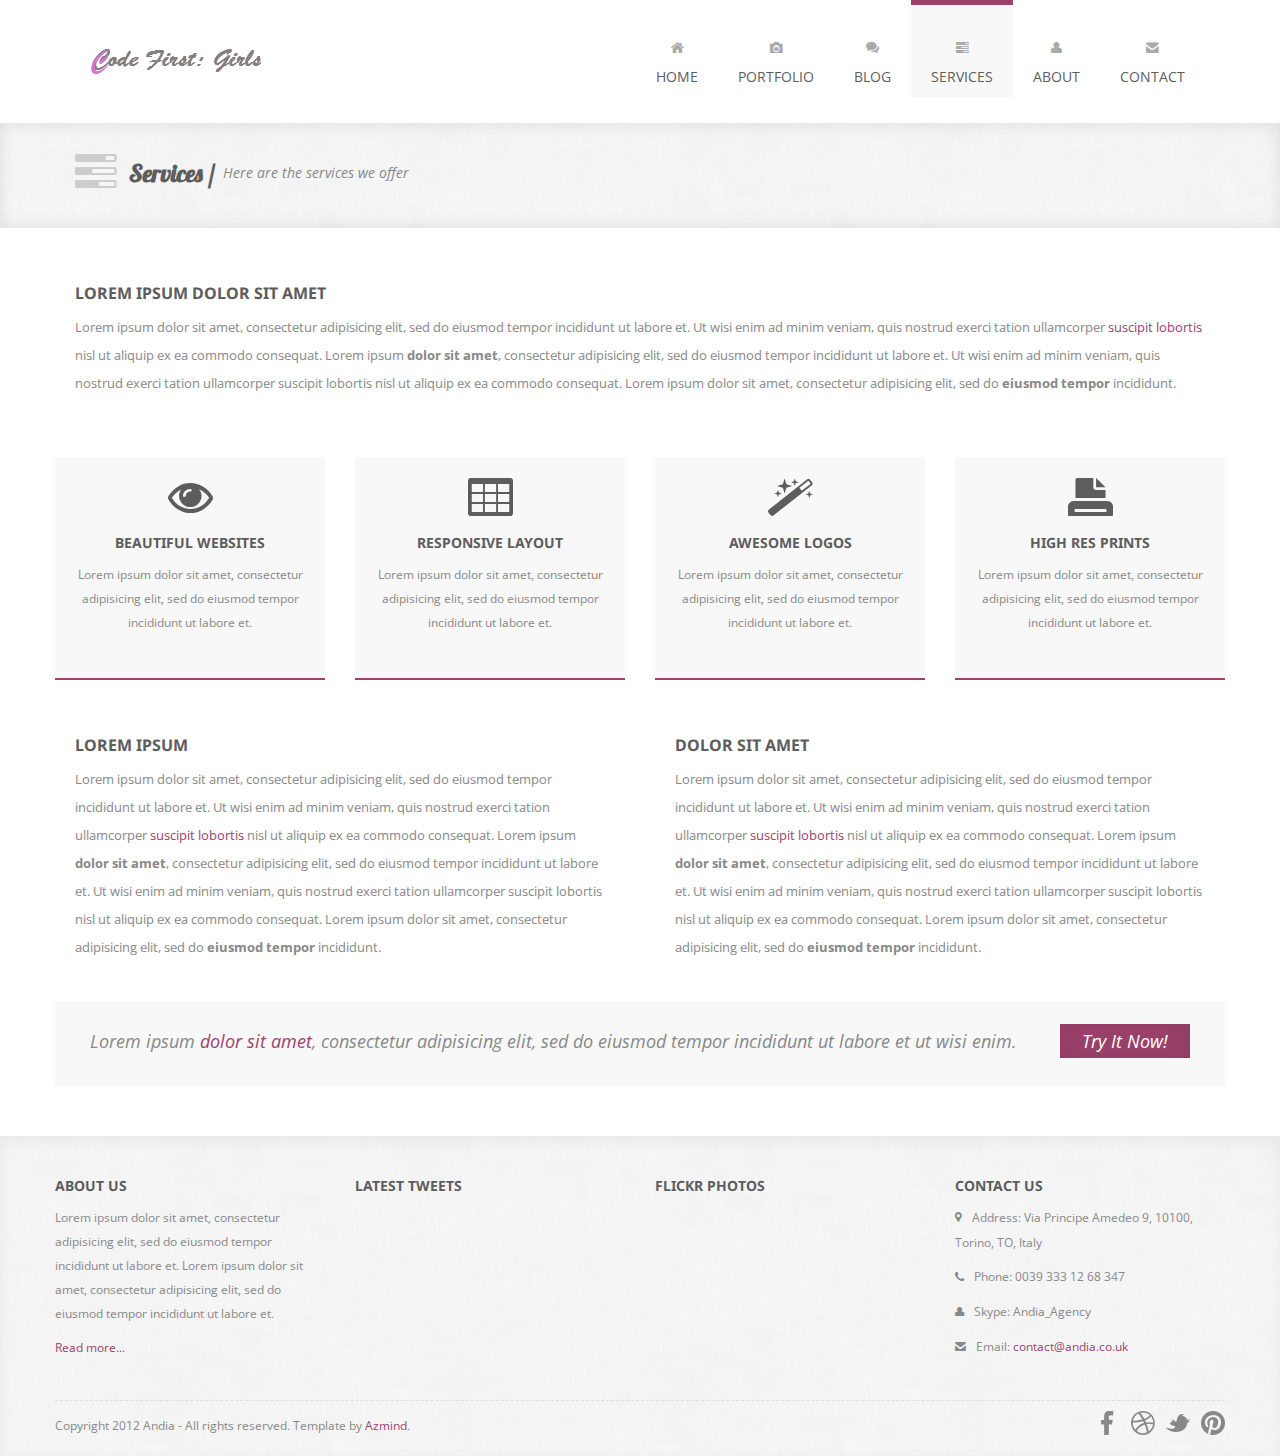
<file: services.html>
<!DOCTYPE html>
<html lang="en">

    <head>

        <meta charset="utf-8">
        <title>Andia - Responsive Agency Template</title>
        <meta name="viewport" content="width=device-width, initial-scale=1.0">
        <meta name="description" content="">
        <meta name="author" content="">

        <!-- CSS -->
        <link rel="stylesheet" href="http://fonts.googleapis.com/css?family=Open+Sans:400italic,400">
        <link rel="stylesheet" href="http://fonts.googleapis.com/css?family=Droid+Sans">
        <link rel="stylesheet" href="http://fonts.googleapis.com/css?family=Lobster">
        <link rel="stylesheet" href="assets/bootstrap/css/bootstrap.min.css">
        <link rel="stylesheet" href="assets/prettyPhoto/css/prettyPhoto.css">
        <link rel="stylesheet" href="assets/css/flexslider.css">
        <link rel="stylesheet" href="assets/css/font-awesome.css">
        <link rel="stylesheet" href="assets/css/style.css">

        <!-- HTML5 shim, for IE6-8 support of HTML5 elements -->
        <!--[if lt IE 9]>
            <script src="http://html5shim.googlecode.com/svn/trunk/html5.js"></script>
        <![endif]-->

        <!-- Favicon and touch icons -->
        <link rel="shortcut icon" href="assets/ico/favicon.ico">
        <link rel="apple-touch-icon-precomposed" sizes="144x144" href="assets/ico/apple-touch-icon-144-precomposed.png">
        <link rel="apple-touch-icon-precomposed" sizes="114x114" href="assets/ico/apple-touch-icon-114-precomposed.png">
        <link rel="apple-touch-icon-precomposed" sizes="72x72" href="assets/ico/apple-touch-icon-72-precomposed.png">
        <link rel="apple-touch-icon-precomposed" href="assets/ico/apple-touch-icon-57-precomposed.png">

    </head>

    <body>

        <!-- Header -->
        <div class="container">
            <div class="header row">
                <div class="span12">
                    <div class="navbar">
                        <div class="navbar-inner">
                            <a class="btn btn-navbar" data-toggle="collapse" data-target=".nav-collapse">
                                <span class="icon-bar"></span>
                                <span class="icon-bar"></span>
                                <span class="icon-bar"></span>
                            </a>
                            <h1>
                                <a class="brand" href="index.html">Andia - a super cool design agency...</a>
                            </h1>
                            <div class="nav-collapse collapse">
                                <ul class="nav pull-right">
                                    <li>
                                        <a href="index.html"><i class="icon-home"></i><br />Home</a>
                                    </li>
                                    <li>
                                        <a href="portfolio.html"><i class="icon-camera"></i><br />Portfolio</a>
                                    </li>
                                    <li>
                                        <a href="#"><i class="icon-comments"></i><br />Blog</a>
                                    </li>
                                    <li class="current-page">
                                        <a href="services.html"><i class="icon-tasks"></i><br />Services</a>
                                    </li>
                                    <li>
                                        <a href="about.html"><i class="icon-user"></i><br />About</a>
                                    </li>
                                    <li>
                                        <a href="contact.html"><i class="icon-envelope-alt"></i><br />Contact</a>
                                    </li>
                                </ul>
                            </div>
                        </div>
                    </div>
                </div>
            </div>
        </div>

        <!-- Page Title -->
        <div class="page-title">
            <div class="container">
                <div class="row">
                    <div class="span12">
                        <i class="icon-tasks page-title-icon"></i>
                        <h2>Services /</h2>
                        <p>Here are the services we offer</p>
                    </div>
                </div>
            </div>
        </div>

        <!-- Services Full Width Text -->
        <div class="services-full-width container">
            <div class="row">
                <div class="services-full-width-text span12">
                    <h4>Lorem Ipsum Dolor Sit Amet</h4>
                    <p>Lorem ipsum dolor sit amet, consectetur adipisicing elit, sed do eiusmod tempor incididunt ut labore et. Ut wisi enim ad minim veniam, quis nostrud exerci tation ullamcorper <span class="violet">suscipit lobortis</span> nisl ut aliquip ex ea commodo consequat. Lorem ipsum <strong>dolor sit amet</strong>, consectetur adipisicing elit, sed do eiusmod tempor incididunt ut labore et. Ut wisi enim ad minim veniam, quis nostrud exerci tation ullamcorper suscipit lobortis nisl ut aliquip ex ea commodo consequat. Lorem ipsum dolor sit amet, consectetur adipisicing elit, sed do <strong>eiusmod tempor</strong> incididunt.</p>
                </div>
            </div>
        </div>

        <!-- Services -->
        <div class="what-we-do container">
            <div class="row">
                <div class="service span3">
                    <div class="icon-awesome">
                        <i class="icon-eye-open"></i>
                    </div>
                    <h4>Beautiful Websites</h4>
                    <p>Lorem ipsum dolor sit amet, consectetur adipisicing elit, sed do eiusmod tempor incididunt ut labore et.</p>
                </div>
                <div class="service span3">
                    <div class="icon-awesome">
                        <i class="icon-table"></i>
                    </div>
                    <h4>Responsive Layout</h4>
                    <p>Lorem ipsum dolor sit amet, consectetur adipisicing elit, sed do eiusmod tempor incididunt ut labore et.</p>
                </div>
                <div class="service span3">
                    <div class="icon-awesome">
                        <i class="icon-magic"></i>
                    </div>
                    <h4>Awesome Logos</h4>
                    <p>Lorem ipsum dolor sit amet, consectetur adipisicing elit, sed do eiusmod tempor incididunt ut labore et.</p>
                </div>
                <div class="service span3">
                    <div class="icon-awesome">
                        <i class="icon-print"></i>
                    </div>
                    <h4>High Res Prints</h4>
                    <p>Lorem ipsum dolor sit amet, consectetur adipisicing elit, sed do eiusmod tempor incididunt ut labore et.</p>
                </div>
            </div>
        </div>

        <!-- Services Half Width Text -->
        <div class="services-half-width container">
            <div class="row">
                <div class="services-half-width-text span6">
                    <h4>Lorem Ipsum</h4>
                    <p>Lorem ipsum dolor sit amet, consectetur adipisicing elit, sed do eiusmod tempor incididunt ut labore et. Ut wisi enim ad minim veniam, quis nostrud exerci tation ullamcorper <span class="violet">suscipit lobortis</span> nisl ut aliquip ex ea commodo consequat. Lorem ipsum <strong>dolor sit amet</strong>, consectetur adipisicing elit, sed do eiusmod tempor incididunt ut labore et. Ut wisi enim ad minim veniam, quis nostrud exerci tation ullamcorper suscipit lobortis nisl ut aliquip ex ea commodo consequat. Lorem ipsum dolor sit amet, consectetur adipisicing elit, sed do <strong>eiusmod tempor</strong> incididunt.</p>
                </div>
                <div class="services-half-width-text span6">
                    <h4>Dolor Sit Amet</h4>
                    <p>Lorem ipsum dolor sit amet, consectetur adipisicing elit, sed do eiusmod tempor incididunt ut labore et. Ut wisi enim ad minim veniam, quis nostrud exerci tation ullamcorper <span class="violet">suscipit lobortis</span> nisl ut aliquip ex ea commodo consequat. Lorem ipsum <strong>dolor sit amet</strong>, consectetur adipisicing elit, sed do eiusmod tempor incididunt ut labore et. Ut wisi enim ad minim veniam, quis nostrud exerci tation ullamcorper suscipit lobortis nisl ut aliquip ex ea commodo consequat. Lorem ipsum dolor sit amet, consectetur adipisicing elit, sed do <strong>eiusmod tempor</strong> incididunt.</p>
                </div>
            </div>
        </div>

        <!-- Call To Action -->
        <div class="call-to-action container">
            <div class="row">
                <div class="call-to-action-text span12">
                    <div class="ca-text">
                        <p>Lorem ipsum <span class="violet">dolor sit amet</span>, consectetur adipisicing elit, sed do eiusmod tempor incididunt ut labore et ut wisi enim.</p>
                    </div>
                    <div class="ca-button">
                        <a href="">Try It Now!</a>
                    </div>
                </div>
            </div>
        </div>

        <!-- Footer -->
        <footer>
            <div class="container">
                <div class="row">
                    <div class="widget span3">
                        <h4>About Us</h4>
                        <p>Lorem ipsum dolor sit amet, consectetur adipisicing elit, sed do eiusmod tempor incididunt ut labore et. Lorem ipsum dolor sit amet, consectetur adipisicing elit, sed do eiusmod tempor incididunt ut labore et.</p>
                        <p><a href="">Read more...</a></p>
                    </div>
                    <div class="widget span3">
                        <h4>Latest Tweets</h4>
                        <div class="show-tweets"></div>
                    </div>
                    <div class="widget span3">
                        <h4>Flickr Photos</h4>
                        <ul class="flickr-feed"></ul>
                    </div>
                    <div class="widget span3">
                        <h4>Contact Us</h4>
                        <p><i class="icon-map-marker"></i> Address: Via Principe Amedeo 9, 10100, Torino, TO, Italy</p>
                        <p><i class="icon-phone"></i> Phone: 0039 333 12 68 347</p>
                        <p><i class="icon-user"></i> Skype: Andia_Agency</p>
                        <p><i class="icon-envelope-alt"></i> Email: <a href="">contact@andia.co.uk</a></p>
                    </div>
                </div>
                <div class="footer-border"></div>
                <div class="row">
                    <div class="copyright span4">
                        <p>Copyright 2012 Andia - All rights reserved. Template by <a href="http://azmind.com">Azmind</a>.</p>
                    </div>
                    <div class="social span8">
                        <a class="facebook" href=""></a>
                        <a class="dribbble" href=""></a>
                        <a class="twitter" href=""></a>
                        <a class="pinterest" href=""></a>
                    </div>
                </div>
            </div>
        </footer>

        <!-- Javascript -->
        <script src="assets/js/jquery-1.8.2.min.js"></script>
        <script src="assets/bootstrap/js/bootstrap.min.js"></script>
        <script src="assets/js/jquery.flexslider.js"></script>
        <script src="assets/js/jquery.tweet.js"></script>
        <script src="assets/js/jflickrfeed.js"></script>
        <script src="http://maps.google.com/maps/api/js?sensor=true"></script>
        <script src="assets/js/jquery.ui.map.min.js"></script>
        <script src="assets/js/jquery.quicksand.js"></script>
        <script src="assets/prettyPhoto/js/jquery.prettyPhoto.js"></script>
        <script src="assets/js/scripts.js"></script>

    </body>

</html>
</file>
<file: assets/prettyPhoto/css/prettyPhoto.css>
div.pp_default .pp_top,div.pp_default .pp_top .pp_middle,div.pp_default .pp_top .pp_left,div.pp_default .pp_top .pp_right,div.pp_default .pp_bottom,div.pp_default .pp_bottom .pp_left,div.pp_default .pp_bottom .pp_middle,div.pp_default .pp_bottom .pp_right{height:13px}
div.pp_default .pp_top .pp_left{background:url(../images/prettyPhoto/default/sprite.png) -78px -93px no-repeat}
div.pp_default .pp_top .pp_middle{background:url(../images/prettyPhoto/default/sprite_x.png) top left repeat-x}
div.pp_default .pp_top .pp_right{background:url(../images/prettyPhoto/default/sprite.png) -112px -93px no-repeat}
div.pp_default .pp_content .ppt{color:#f8f8f8}
div.pp_default .pp_content_container .pp_left{background:url(../images/prettyPhoto/default/sprite_y.png) -7px 0 repeat-y;padding-left:13px}
div.pp_default .pp_content_container .pp_right{background:url(../images/prettyPhoto/default/sprite_y.png) top right repeat-y;padding-right:13px}
div.pp_default .pp_next:hover{background:url(../images/prettyPhoto/default/sprite_next.png) center right no-repeat;cursor:pointer}
div.pp_default .pp_previous:hover{background:url(../images/prettyPhoto/default/sprite_prev.png) center left no-repeat;cursor:pointer}
div.pp_default .pp_expand{background:url(../images/prettyPhoto/default/sprite.png) 0 -29px no-repeat;cursor:pointer;width:28px;height:28px}
div.pp_default .pp_expand:hover{background:url(../images/prettyPhoto/default/sprite.png) 0 -56px no-repeat;cursor:pointer}
div.pp_default .pp_contract{background:url(../images/prettyPhoto/default/sprite.png) 0 -84px no-repeat;cursor:pointer;width:28px;height:28px}
div.pp_default .pp_contract:hover{background:url(../images/prettyPhoto/default/sprite.png) 0 -113px no-repeat;cursor:pointer}
div.pp_default .pp_close{width:30px;height:30px;background:url(../images/prettyPhoto/default/sprite.png) 2px 1px no-repeat;cursor:pointer}
div.pp_default .pp_gallery ul li a{background:url(../images/prettyPhoto/default/default_thumb.png) center center #f8f8f8;border:1px solid #aaa}
div.pp_default .pp_social{margin-top:7px}
div.pp_default .pp_gallery a.pp_arrow_previous,div.pp_default .pp_gallery a.pp_arrow_next{position:static;left:auto}
div.pp_default .pp_nav .pp_play,div.pp_default .pp_nav .pp_pause{background:url(../images/prettyPhoto/default/sprite.png) -51px 1px no-repeat;height:30px;width:30px}
div.pp_default .pp_nav .pp_pause{background-position:-51px -29px}
div.pp_default a.pp_arrow_previous,div.pp_default a.pp_arrow_next{background:url(../images/prettyPhoto/default/sprite.png) -31px -3px no-repeat;height:20px;width:20px;margin:4px 0 0}
div.pp_default a.pp_arrow_next{left:52px;background-position:-82px -3px}
div.pp_default .pp_content_container .pp_details{margin-top:5px}
div.pp_default .pp_nav{clear:none;height:30px;width:110px;position:relative}
div.pp_default .pp_nav .currentTextHolder{font-family:Georgia;font-style:italic;color:#999;font-size:11px;left:75px;line-height:25px;position:absolute;top:2px;margin:0;padding:0 0 0 10px}
div.pp_default .pp_close:hover,div.pp_default .pp_nav .pp_play:hover,div.pp_default .pp_nav .pp_pause:hover,div.pp_default .pp_arrow_next:hover,div.pp_default .pp_arrow_previous:hover{opacity:0.7}
div.pp_default .pp_description{font-size:11px;font-weight:700;line-height:14px;margin:5px 50px 5px 0}
div.pp_default .pp_bottom .pp_left{background:url(../images/prettyPhoto/default/sprite.png) -78px -127px no-repeat}
div.pp_default .pp_bottom .pp_middle{background:url(../images/prettyPhoto/default/sprite_x.png) bottom left repeat-x}
div.pp_default .pp_bottom .pp_right{background:url(../images/prettyPhoto/default/sprite.png) -112px -127px no-repeat}
div.pp_default .pp_loaderIcon{background:url(../images/prettyPhoto/default/loader.gif) center center no-repeat}
div.light_rounded .pp_top .pp_left{background:url(../images/prettyPhoto/light_rounded/sprite.png) -88px -53px no-repeat}
div.light_rounded .pp_top .pp_right{background:url(../images/prettyPhoto/light_rounded/sprite.png) -110px -53px no-repeat}
div.light_rounded .pp_next:hover{background:url(../images/prettyPhoto/light_rounded/btnNext.png) center right no-repeat;cursor:pointer}
div.light_rounded .pp_previous:hover{background:url(../images/prettyPhoto/light_rounded/btnPrevious.png) center left no-repeat;cursor:pointer}
div.light_rounded .pp_expand{background:url(../images/prettyPhoto/light_rounded/sprite.png) -31px -26px no-repeat;cursor:pointer}
div.light_rounded .pp_expand:hover{background:url(../images/prettyPhoto/light_rounded/sprite.png) -31px -47px no-repeat;cursor:pointer}
div.light_rounded .pp_contract{background:url(../images/prettyPhoto/light_rounded/sprite.png) 0 -26px no-repeat;cursor:pointer}
div.light_rounded .pp_contract:hover{background:url(../images/prettyPhoto/light_rounded/sprite.png) 0 -47px no-repeat;cursor:pointer}
div.light_rounded .pp_close{width:75px;height:22px;background:url(../images/prettyPhoto/light_rounded/sprite.png) -1px -1px no-repeat;cursor:pointer}
div.light_rounded .pp_nav .pp_play{background:url(../images/prettyPhoto/light_rounded/sprite.png) -1px -100px no-repeat;height:15px;width:14px}
div.light_rounded .pp_nav .pp_pause{background:url(../images/prettyPhoto/light_rounded/sprite.png) -24px -100px no-repeat;height:15px;width:14px}
div.light_rounded .pp_arrow_previous{background:url(../images/prettyPhoto/light_rounded/sprite.png) 0 -71px no-repeat}
div.light_rounded .pp_arrow_next{background:url(../images/prettyPhoto/light_rounded/sprite.png) -22px -71px no-repeat}
div.light_rounded .pp_bottom .pp_left{background:url(../images/prettyPhoto/light_rounded/sprite.png) -88px -80px no-repeat}
div.light_rounded .pp_bottom .pp_right{background:url(../images/prettyPhoto/light_rounded/sprite.png) -110px -80px no-repeat}
div.dark_rounded .pp_top .pp_left{background:url(../images/prettyPhoto/dark_rounded/sprite.png) -88px -53px no-repeat}
div.dark_rounded .pp_top .pp_right{background:url(../images/prettyPhoto/dark_rounded/sprite.png) -110px -53px no-repeat}
div.dark_rounded .pp_content_container .pp_left{background:url(../images/prettyPhoto/dark_rounded/contentPattern.png) top left repeat-y}
div.dark_rounded .pp_content_container .pp_right{background:url(../images/prettyPhoto/dark_rounded/contentPattern.png) top right repeat-y}
div.dark_rounded .pp_next:hover{background:url(../images/prettyPhoto/dark_rounded/btnNext.png) center right no-repeat;cursor:pointer}
div.dark_rounded .pp_previous:hover{background:url(../images/prettyPhoto/dark_rounded/btnPrevious.png) center left no-repeat;cursor:pointer}
div.dark_rounded .pp_expand{background:url(../images/prettyPhoto/dark_rounded/sprite.png) -31px -26px no-repeat;cursor:pointer}
div.dark_rounded .pp_expand:hover{background:url(../images/prettyPhoto/dark_rounded/sprite.png) -31px -47px no-repeat;cursor:pointer}
div.dark_rounded .pp_contract{background:url(../images/prettyPhoto/dark_rounded/sprite.png) 0 -26px no-repeat;cursor:pointer}
div.dark_rounded .pp_contract:hover{background:url(../images/prettyPhoto/dark_rounded/sprite.png) 0 -47px no-repeat;cursor:pointer}
div.dark_rounded .pp_close{width:75px;height:22px;background:url(../images/prettyPhoto/dark_rounded/sprite.png) -1px -1px no-repeat;cursor:pointer}
div.dark_rounded .pp_description{margin-right:85px;color:#fff}
div.dark_rounded .pp_nav .pp_play{background:url(../images/prettyPhoto/dark_rounded/sprite.png) -1px -100px no-repeat;height:15px;width:14px}
div.dark_rounded .pp_nav .pp_pause{background:url(../images/prettyPhoto/dark_rounded/sprite.png) -24px -100px no-repeat;height:15px;width:14px}
div.dark_rounded .pp_arrow_previous{background:url(../images/prettyPhoto/dark_rounded/sprite.png) 0 -71px no-repeat}
div.dark_rounded .pp_arrow_next{background:url(../images/prettyPhoto/dark_rounded/sprite.png) -22px -71px no-repeat}
div.dark_rounded .pp_bottom .pp_left{background:url(../images/prettyPhoto/dark_rounded/sprite.png) -88px -80px no-repeat}
div.dark_rounded .pp_bottom .pp_right{background:url(../images/prettyPhoto/dark_rounded/sprite.png) -110px -80px no-repeat}
div.dark_rounded .pp_loaderIcon{background:url(../images/prettyPhoto/dark_rounded/loader.gif) center center no-repeat}
div.dark_square .pp_left,div.dark_square .pp_middle,div.dark_square .pp_right,div.dark_square .pp_content{background:#000}
div.dark_square .pp_description{color:#fff;margin:0 85px 0 0}
div.dark_square .pp_loaderIcon{background:url(../images/prettyPhoto/dark_square/loader.gif) center center no-repeat}
div.dark_square .pp_expand{background:url(../images/prettyPhoto/dark_square/sprite.png) -31px -26px no-repeat;cursor:pointer}
div.dark_square .pp_expand:hover{background:url(../images/prettyPhoto/dark_square/sprite.png) -31px -47px no-repeat;cursor:pointer}
div.dark_square .pp_contract{background:url(../images/prettyPhoto/dark_square/sprite.png) 0 -26px no-repeat;cursor:pointer}
div.dark_square .pp_contract:hover{background:url(../images/prettyPhoto/dark_square/sprite.png) 0 -47px no-repeat;cursor:pointer}
div.dark_square .pp_close{width:75px;height:22px;background:url(../images/prettyPhoto/dark_square/sprite.png) -1px -1px no-repeat;cursor:pointer}
div.dark_square .pp_nav{clear:none}
div.dark_square .pp_nav .pp_play{background:url(../images/prettyPhoto/dark_square/sprite.png) -1px -100px no-repeat;height:15px;width:14px}
div.dark_square .pp_nav .pp_pause{background:url(../images/prettyPhoto/dark_square/sprite.png) -24px -100px no-repeat;height:15px;width:14px}
div.dark_square .pp_arrow_previous{background:url(../images/prettyPhoto/dark_square/sprite.png) 0 -71px no-repeat}
div.dark_square .pp_arrow_next{background:url(../images/prettyPhoto/dark_square/sprite.png) -22px -71px no-repeat}
div.dark_square .pp_next:hover{background:url(../images/prettyPhoto/dark_square/btnNext.png) center right no-repeat;cursor:pointer}
div.dark_square .pp_previous:hover{background:url(../images/prettyPhoto/dark_square/btnPrevious.png) center left no-repeat;cursor:pointer}
div.light_square .pp_expand{background:url(../images/prettyPhoto/light_square/sprite.png) -31px -26px no-repeat;cursor:pointer}
div.light_square .pp_expand:hover{background:url(../images/prettyPhoto/light_square/sprite.png) -31px -47px no-repeat;cursor:pointer}
div.light_square .pp_contract{background:url(../images/prettyPhoto/light_square/sprite.png) 0 -26px no-repeat;cursor:pointer}
div.light_square .pp_contract:hover{background:url(../images/prettyPhoto/light_square/sprite.png) 0 -47px no-repeat;cursor:pointer}
div.light_square .pp_close{width:75px;height:22px;background:url(../images/prettyPhoto/light_square/sprite.png) -1px -1px no-repeat;cursor:pointer}
div.light_square .pp_nav .pp_play{background:url(../images/prettyPhoto/light_square/sprite.png) -1px -100px no-repeat;height:15px;width:14px}
div.light_square .pp_nav .pp_pause{background:url(../images/prettyPhoto/light_square/sprite.png) -24px -100px no-repeat;height:15px;width:14px}
div.light_square .pp_arrow_previous{background:url(../images/prettyPhoto/light_square/sprite.png) 0 -71px no-repeat}
div.light_square .pp_arrow_next{background:url(../images/prettyPhoto/light_square/sprite.png) -22px -71px no-repeat}
div.light_square .pp_next:hover{background:url(../images/prettyPhoto/light_square/btnNext.png) center right no-repeat;cursor:pointer}
div.light_square .pp_previous:hover{background:url(../images/prettyPhoto/light_square/btnPrevious.png) center left no-repeat;cursor:pointer}
div.facebook .pp_top .pp_left{background:url(../images/prettyPhoto/facebook/sprite.png) -88px -53px no-repeat}
div.facebook .pp_top .pp_middle{background:url(../images/prettyPhoto/facebook/contentPatternTop.png) top left repeat-x}
div.facebook .pp_top .pp_right{background:url(../images/prettyPhoto/facebook/sprite.png) -110px -53px no-repeat}
div.facebook .pp_content_container .pp_left{background:url(../images/prettyPhoto/facebook/contentPatternLeft.png) top left repeat-y}
div.facebook .pp_content_container .pp_right{background:url(../images/prettyPhoto/facebook/contentPatternRight.png) top right repeat-y}
div.facebook .pp_expand{background:url(../images/prettyPhoto/facebook/sprite.png) -31px -26px no-repeat;cursor:pointer}
div.facebook .pp_expand:hover{background:url(../images/prettyPhoto/facebook/sprite.png) -31px -47px no-repeat;cursor:pointer}
div.facebook .pp_contract{background:url(../images/prettyPhoto/facebook/sprite.png) 0 -26px no-repeat;cursor:pointer}
div.facebook .pp_contract:hover{background:url(../images/prettyPhoto/facebook/sprite.png) 0 -47px no-repeat;cursor:pointer}
div.facebook .pp_close{width:22px;height:22px;background:url(../images/prettyPhoto/facebook/sprite.png) -1px -1px no-repeat;cursor:pointer}
div.facebook .pp_description{margin:0 37px 0 0}
div.facebook .pp_loaderIcon{background:url(../images/prettyPhoto/facebook/loader.gif) center center no-repeat}
div.facebook .pp_arrow_previous{background:url(../images/prettyPhoto/facebook/sprite.png) 0 -71px no-repeat;height:22px;margin-top:0;width:22px}
div.facebook .pp_arrow_previous.disabled{background-position:0 -96px;cursor:default}
div.facebook .pp_arrow_next{background:url(../images/prettyPhoto/facebook/sprite.png) -32px -71px no-repeat;height:22px;margin-top:0;width:22px}
div.facebook .pp_arrow_next.disabled{background-position:-32px -96px;cursor:default}
div.facebook .pp_nav{margin-top:0}
div.facebook .pp_nav p{font-size:15px;padding:0 3px 0 4px}
div.facebook .pp_nav .pp_play{background:url(../images/prettyPhoto/facebook/sprite.png) -1px -123px no-repeat;height:22px;width:22px}
div.facebook .pp_nav .pp_pause{background:url(../images/prettyPhoto/facebook/sprite.png) -32px -123px no-repeat;height:22px;width:22px}
div.facebook .pp_next:hover{background:url(../images/prettyPhoto/facebook/btnNext.png) center right no-repeat;cursor:pointer}
div.facebook .pp_previous:hover{background:url(../images/prettyPhoto/facebook/btnPrevious.png) center left no-repeat;cursor:pointer}
div.facebook .pp_bottom .pp_left{background:url(../images/prettyPhoto/facebook/sprite.png) -88px -80px no-repeat}
div.facebook .pp_bottom .pp_middle{background:url(../images/prettyPhoto/facebook/contentPatternBottom.png) top left repeat-x}
div.facebook .pp_bottom .pp_right{background:url(../images/prettyPhoto/facebook/sprite.png) -110px -80px no-repeat}
div.pp_pic_holder a:focus{outline:none}
div.pp_overlay{background:#000;display:none;left:0;position:absolute;top:0;width:100%;z-index:9500}
div.pp_pic_holder{display:none;position:absolute;width:100px;z-index:10000}
.pp_content{height:40px;min-width:40px}
* html .pp_content{width:40px}
.pp_content_container{position:relative;text-align:left;width:100%}
.pp_content_container .pp_left{padding-left:20px}
.pp_content_container .pp_right{padding-right:20px}
.pp_content_container .pp_details{float:left;margin:10px 0 2px}
.pp_description{display:none;margin:0}
.pp_social{float:left;margin:0}
.pp_social .facebook{float:left;margin-left:5px;width:55px;overflow:hidden}
.pp_social .twitter{float:left}
.pp_nav{clear:right;float:left;margin:3px 10px 0 0}
.pp_nav p{float:left;white-space:nowrap;margin:2px 4px}
.pp_nav .pp_play,.pp_nav .pp_pause{float:left;margin-right:4px;text-indent:-10000px}
a.pp_arrow_previous,a.pp_arrow_next{display:block;float:left;height:15px;margin-top:3px;overflow:hidden;text-indent:-10000px;width:14px}
.pp_hoverContainer{position:absolute;top:0;width:100%;z-index:2000}
.pp_gallery{display:none;left:50%;margin-top:-50px;position:absolute;z-index:10000}
.pp_gallery div{float:left;overflow:hidden;position:relative}
.pp_gallery ul{float:left;height:35px;position:relative;white-space:nowrap;margin:0 0 0 5px;padding:0}
.pp_gallery ul a{border:1px rgba(0,0,0,0.5) solid;display:block;float:left;height:33px;overflow:hidden}
.pp_gallery ul a img{border:0}
.pp_gallery li{display:block;float:left;margin:0 5px 0 0;padding:0}
.pp_gallery li.default a{background:url(../images/prettyPhoto/facebook/default_thumbnail.gif) 0 0 no-repeat;display:block;height:33px;width:50px}
.pp_gallery .pp_arrow_previous,.pp_gallery .pp_arrow_next{margin-top:7px!important}
a.pp_next{background:url(../images/prettyPhoto/light_rounded/btnNext.png) 10000px 10000px no-repeat;display:block;float:right;height:100%;text-indent:-10000px;width:49%}
a.pp_previous{background:url(../images/prettyPhoto/light_rounded/btnNext.png) 10000px 10000px no-repeat;display:block;float:left;height:100%;text-indent:-10000px;width:49%}
a.pp_expand,a.pp_contract{cursor:pointer;display:none;height:20px;position:absolute;right:30px;text-indent:-10000px;top:10px;width:20px;z-index:20000}
a.pp_close{position:absolute;right:0;top:0;display:block;line-height:22px;text-indent:-10000px}
.pp_loaderIcon{display:block;height:24px;left:50%;position:absolute;top:50%;width:24px;margin:-12px 0 0 -12px}
#pp_full_res{line-height:1!important}
#pp_full_res .pp_inline{text-align:left}
#pp_full_res .pp_inline p{margin:0 0 15px}
div.ppt{color:#fff;display:none;font-size:17px;z-index:9999;margin:0 0 5px 15px}
div.pp_default .pp_content,div.light_rounded .pp_content{background-color:#fff}
div.pp_default #pp_full_res .pp_inline,div.light_rounded .pp_content .ppt,div.light_rounded #pp_full_res .pp_inline,div.light_square .pp_content .ppt,div.light_square #pp_full_res .pp_inline,div.facebook .pp_content .ppt,div.facebook #pp_full_res .pp_inline{color:#000}
div.pp_default .pp_gallery ul li a:hover,div.pp_default .pp_gallery ul li.selected a,.pp_gallery ul a:hover,.pp_gallery li.selected a{border-color:#fff}
div.pp_default .pp_details,div.light_rounded .pp_details,div.dark_rounded .pp_details,div.dark_square .pp_details,div.light_square .pp_details,div.facebook .pp_details{position:relative}
div.light_rounded .pp_top .pp_middle,div.light_rounded .pp_content_container .pp_left,div.light_rounded .pp_content_container .pp_right,div.light_rounded .pp_bottom .pp_middle,div.light_square .pp_left,div.light_square .pp_middle,div.light_square .pp_right,div.light_square .pp_content,div.facebook .pp_content{background:#fff}
div.light_rounded .pp_description,div.light_square .pp_description{margin-right:85px}
div.light_rounded .pp_gallery a.pp_arrow_previous,div.light_rounded .pp_gallery a.pp_arrow_next,div.dark_rounded .pp_gallery a.pp_arrow_previous,div.dark_rounded .pp_gallery a.pp_arrow_next,div.dark_square .pp_gallery a.pp_arrow_previous,div.dark_square .pp_gallery a.pp_arrow_next,div.light_square .pp_gallery a.pp_arrow_previous,div.light_square .pp_gallery a.pp_arrow_next{margin-top:12px!important}
div.light_rounded .pp_arrow_previous.disabled,div.dark_rounded .pp_arrow_previous.disabled,div.dark_square .pp_arrow_previous.disabled,div.light_square .pp_arrow_previous.disabled{background-position:0 -87px;cursor:default}
div.light_rounded .pp_arrow_next.disabled,div.dark_rounded .pp_arrow_next.disabled,div.dark_square .pp_arrow_next.disabled,div.light_square .pp_arrow_next.disabled{background-position:-22px -87px;cursor:default}
div.light_rounded .pp_loaderIcon,div.light_square .pp_loaderIcon{background:url(../images/prettyPhoto/light_rounded/loader.gif) center center no-repeat}
div.dark_rounded .pp_top .pp_middle,div.dark_rounded .pp_content,div.dark_rounded .pp_bottom .pp_middle{background:url(../images/prettyPhoto/dark_rounded/contentPattern.png) top left repeat}
div.dark_rounded .currentTextHolder,div.dark_square .currentTextHolder{color:#c4c4c4}
div.dark_rounded #pp_full_res .pp_inline,div.dark_square #pp_full_res .pp_inline{color:#fff}
.pp_top,.pp_bottom{height:20px;position:relative}
* html .pp_top,* html .pp_bottom{padding:0 20px}
.pp_top .pp_left,.pp_bottom .pp_left{height:20px;left:0;position:absolute;width:20px}
.pp_top .pp_middle,.pp_bottom .pp_middle{height:20px;left:20px;position:absolute;right:20px}
* html .pp_top .pp_middle,* html .pp_bottom .pp_middle{left:0;position:static}
.pp_top .pp_right,.pp_bottom .pp_right{height:20px;left:auto;position:absolute;right:0;top:0;width:20px}
.pp_fade,.pp_gallery li.default a img{display:none}
</file>
<file: assets/css/style.css>
/*
 *
 * Template Name: Andia
 * Template URI: http://azmind.com
 * Description: Andia - Responsive Agency Template
 * Author: Anli Zaimi
 * Author URI: http://azmind.com
 *
 */


body {
    background: #fff;
    text-align: center;
    font-family: 'Open Sans', Helvetica, Arial, sans-serif;
    color: #888;
    font-size: 12px;
}

.violet { color: #9d426b; }

a {
    color: #9d426b;
    text-decoration: none;
    -o-transition: all .3s;
    -moz-transition: all .3s;
    -webkit-transition: all .3s;
    -ms-transition: all .3s;
}

a:hover { color: #888; text-decoration: none; }

strong { font-weight: bold; }


/* ----- Header ----- */

.header .navbar {
    margin-bottom: 0;
}

.header .navbar-inner {
    background: #fff;
    border: 0;
    -moz-border-radius: 0;
    -webkit-border-radius: 0;
    border-radius: 0;
    -moz-box-shadow: none;
    -webkit-box-shadow: none;
    box-shadow: none;
}

.header h1 {
    float: left;
    margin: 0;
    text-align: left;
}

.header a.brand {
    display: inline-block;
    text-indent: -9999px;
    width: 380px;
    height: 63px;
    padding: 30px 0;
    background: url(../img/code_first_girls.png) 30px center no-repeat;
}

.header ul.nav {
    font-size: 14px;
    text-transform: uppercase;
}

.header ul.nav li a {
    padding: 30px 20px 10px 20px;
    color: #5d5d5d;
    text-shadow: none;
}

.header ul.nav li.current-page a {
    padding-top: 25px;
    border-top: 5px solid #9d426b;
    background: #f8f8f8;
}

.header ul.nav li a:hover {
    background: #9d426b;
    color: #fff;
}

.header ul.nav li a i {
    line-height: 35px;
    color: #aaa;
}

.header ul.nav li a:hover i { color: #fff; }


/* ----- Slider ----- */

.slider {
    margin: 0 auto;
    background: #f8f8f8 url(../img/pattern.jpg) left top repeat;
    -moz-box-shadow:
        0 5px 15px 0 rgba(0,0,0,.05) inset,
        0 -5px 15px 0 rgba(0,0,0,.05) inset;
    -webkit-box-shadow:
        0 5px 15px 0 rgba(0,0,0,.05) inset,
        0 -5px 15px 0 rgba(0,0,0,.05) inset;
    box-shadow:
        0 5px 15px 0 rgba(0,0,0,.05) inset,
        0 -5px 15px 0 rgba(0,0,0,.05) inset;
}

.flexslider {
    margin-top: 45px;
    margin-bottom: 55px;
    border: 6px solid #fff;
    -moz-border-radius: 0;
    -webkit-border-radius: 0;
    border-radius: 0;
    -moz-box-shadow:
        0 5px 15px 0 rgba(0,0,0,.05),
        0 -5px 15px 0 rgba(0,0,0,.05);
    -webkit-box-shadow:
        0 5px 15px 0 rgba(0,0,0,.05),
        0 -5px 15px 0 rgba(0,0,0,.05);
    box-shadow:
        0 5px 15px 0 rgba(0,0,0,.05),
        0 -5px 15px 0 rgba(0,0,0,.05);
}

.flex-caption {
    position: absolute;
    bottom: 20px;
    max-width: 920px;
    padding: 10px 20px;
    margin: 0;
    background: #1d1d1d; /* browsers that don't support rgba */
    background: rgba(0, 0, 0, .7);
    font-size: 14px;
    line-height: 24px;
    color: #eaeaea;
    text-align: left;
    font-style: italic;
}


/* ----- Presentation ----- */

.presentation {
    margin-top: 30px;
}

.presentation h2 {
    font-family: 'Lobster', cursive;
    font-size: 30px;
    color: #5d5d5d;
}

.presentation p {
    font-size: 18px;
    font-style: italic;
}


/* ----- What we do ----- */

.what-we-do {
    margin-top: 50px;
}

.what-we-do .service {
    padding-bottom: 23px;
    background: #f8f8f8;
    border-bottom: 2px solid #9d426b;
}

.what-we-do .service:hover {
    box-shadow:
        0 5px 15px 0 rgba(0,0,0,.05),
        0 1px 25px 0 rgba(0,0,0,.05) inset,
        0 -1px 25px 0 rgba(0,0,0,.05) inset;
    -o-transition: all .5s;
    -moz-transition: all .5s;
    -webkit-transition: all .5s;
    -ms-transition: all .5s;
}

.what-we-do .service .icon-awesome {
    margin-top: 15px;
    font-size: 50px;
    line-height: 50px;
    color: #5d5d5d;
}

.what-we-do .service h4 {
    margin-top: 5px;
    font-family: 'Droid Sans', Helvetica, Arial, sans-serif;
    font-size: 14px;
    color: #5d5d5d;
    text-transform: uppercase;
    text-shadow: 0 1px 0 rgba(255,255,255,.7);
}

.what-we-do .service p {
    padding-bottom: 10px;
    line-height: 24px;
}

.what-we-do .service a {
    padding: 5px 22px;
    background: #9d426b;
    color: #fff;
    font-style: italic;
    text-decoration: none;
    -moz-box-shadow:
        0 1px 25px 0 rgba(0,0,0,.05) inset,
        0 -1px 25px 0 rgba(0,0,0,.05) inset;
    -webkit-box-shadow:
        0 1px 25px 0 rgba(0,0,0,.05) inset,
        0 -1px 25px 0 rgba(0,0,0,.05) inset;
    box-shadow:
        0 1px 25px 0 rgba(0,0,0,.05) inset,
        0 -1px 25px 0 rgba(0,0,0,.05) inset;
}

.what-we-do .service a:hover {
    -moz-box-shadow: none;
    -webkit-box-shadow: none;
    box-shadow: none;
}

.what-we-do .service a:active {
    -moz-box-shadow:
        0 5px 10px 0 rgba(0,0,0,.15) inset,
        0 -1px 25px 0 rgba(0,0,0,.05) inset;
    -webkit-box-shadow:
        0 5px 10px 0 rgba(0,0,0,.15) inset,
        0 -1px 25px 0 rgba(0,0,0,.05) inset;
    box-shadow:
        0 5px 10px 0 rgba(0,0,0,.15) inset,
        0 -1px 25px 0 rgba(0,0,0,.05) inset;
}


/* ----- Portfolio ----- */

.portfolio {
    margin-top: 50px;
}

.portfolio-title {
    background: url(../img/line.png) left center repeat-x;
}

.portfolio-title h3 {
    width: 220px;
    margin: 0 auto;
    background: #fff;
    font-family: 'Lobster', cursive;
    font-size: 24px;
    color: #5d5d5d;
}

.portfolio .work {
    margin-top: 40px;
    padding-bottom: 20px;
    background: #f8f8f8;
    border-bottom: 2px solid #9d426b;
}

.portfolio .work:hover img {
    opacity: 0.7;
    -o-transition: all .3s;
    -moz-transition: all .3s;
    -webkit-transition: all .3s;
    -ms-transition: all .3s;
}

.portfolio .work:hover {
    box-shadow:
        0 5px 15px 0 rgba(0,0,0,.05),
        0 1px 25px 0 rgba(0,0,0,.05) inset,
        0 -1px 25px 0 rgba(0,0,0,.05) inset;
    -o-transition: all .5s;
    -moz-transition: all .5s;
    -webkit-transition: all .5s;
    -ms-transition: all .5s;
}

.portfolio .work .icon-awesome {
    margin-top: 15px;
    font-size: 22px;
    line-height: 22px;
}

.portfolio .work .icon-awesome a {
    display: inline-block;
    padding: 5px 9px;
    background: #9d426b; 
    color: #fff;
    -moz-border-radius: 19px;
    -webkit-border-radius: 19px;
    border-radius: 19px;
    -moz-box-shadow:
        0 1px 25px 0 rgba(0,0,0,.05) inset,
        0 -1px 25px 0 rgba(0,0,0,.05) inset;
    -webkit-box-shadow:
        0 1px 25px 0 rgba(0,0,0,.05) inset,
        0 -1px 25px 0 rgba(0,0,0,.05) inset;
    box-shadow:
        0 1px 25px 0 rgba(0,0,0,.05) inset,
        0 -1px 25px 0 rgba(0,0,0,.05) inset;
}

.portfolio .work .icon-awesome a:hover {
    background: #5d5d5d;
    -moz-box-shadow: none;
    -webkit-box-shadow: none;
    box-shadow: none;
}

.portfolio .work .icon-awesome a:active {
    -moz-box-shadow:
        0 5px 10px 0 rgba(0,0,0,.15) inset,
        0 -1px 25px 0 rgba(0,0,0,.05) inset;
    -webkit-box-shadow:
        0 5px 10px 0 rgba(0,0,0,.15) inset,
        0 -1px 25px 0 rgba(0,0,0,.05) inset;
    box-shadow:
        0 5px 10px 0 rgba(0,0,0,.15) inset,
        0 -1px 25px 0 rgba(0,0,0,.05) inset;
}

.portfolio .work h4 {
    margin-top: 20px;
    font-family: 'Droid Sans', Helvetica, Arial, sans-serif;
    font-size: 14px;
    color: #5d5d5d;
    text-transform: uppercase;
    text-shadow: 0 1px 0 rgba(255,255,255,.7);
}

.portfolio .work p {
    line-height: 24px;
    font-style: italic;
}


/* ----- Testimonials ----- */

.testimonials {
    margin-top: 50px;
    padding-bottom: 50px;
}

.testimonials-title {
    background: url(../img/line.png) left center repeat-x;
}

.testimonials-title h3 {
    width: 180px;
    margin: 0 auto;
    background: #fff;
    font-family: 'Lobster', cursive;
    font-size: 24px;
    color: #5d5d5d;
}

.testimonial-list {
    margin-top: 30px;
    text-align: left;
}

.testimonial-list img {
    float: left;
    margin: 10px 0 0 60px;
    border: 3px solid #eaeaea;
}

.testimonial-list p {
    padding: 0 60px 0 150px;
    font-size: 14px;
    line-height: 30px;
    font-style: italic;
}

.testimonial-list .nav-tabs {
    width: 200px;
    float: right;
    border: 0;
}

.testimonial-list .nav-tabs li {
    margin-right: 6px;
}

.testimonial-list .nav-tabs li a {
    width: 12px;
    height: 12px;
    padding: 0;
    background: #eaeaea;
    border: 0;
    -moz-border-radius: 0;
    -webkit-border-radius: 0;
    border-radius: 0;
}

.testimonial-list .nav-tabs li a:hover { border: 0; background: #ddd; }
.testimonial-list .nav-tabs li.active a { background: #9d426b; }


/* ----- Footer ----- */

footer {
    margin: 0 auto;
    padding-bottom: 10px;
    background: #f8f8f8 url(../img/pattern.jpg) left top repeat;
    -moz-box-shadow: 0 5px 15px 0 rgba(0,0,0,.05) inset;
    -webkit-box-shadow: 0 5px 15px 0 rgba(0,0,0,.05) inset;
    box-shadow: 0 5px 15px 0 rgba(0,0,0,.05) inset;
}

footer .widget {
    margin-top: 20px;
    text-align: left;
}

footer .widget h4 {
    margin-top: 20px;
    font-family: 'Droid Sans', Helvetica, Arial, sans-serif;
    font-size: 14px;
    color: #5d5d5d;
    text-transform: uppercase;
    text-shadow: 0 1px 0 rgba(255,255,255,.7);
}

footer .widget p {
    line-height: 24px;
}

footer .widget i {
    padding-right: 7px;
}

/* Twitter feed */
.show-tweets {
    margin: 0;
    overflow-y: hidden;
}

.tweet_list {
    height: 10em;
    margin: 0;
    padding: 0;
    overflow-y: hidden;
    list-style: none;
}
	
.tweet_list li {
    height: 100%;
    overflow-y: auto;
    overflow-x: hidden;
    list-style-type: none;
    line-height: 24px;
}
		
.tweet_list .tweet_avatar {
    float: left;
}
		
.tweet_list .tweet_avatar img {
    vertical-align: middle;
}

/* Flickr feed */
.flickr-feed {
    margin: 16px 0 0 0;
    overflow: hidden
}

.flickr-feed li {
    float: left;
    padding: 0 4px 4px 0;
    list-style: none;
}

.flickr-feed li img {
    width: 50px;
    border: 2px solid #eaeaea;
}

.flickr-feed a:hover {
    opacity: 0.7;
}


footer .footer-border {
    margin-top: 30px;
    border-top: 1px dashed #ddd;
}

footer .copyright {
    margin-top: 15px;
    text-align: left;
}

footer .social {
    margin-top: 10px;
    text-align: right;
}

footer .social a { display: inline-block; width: 24px; height: 24px; margin: 0 0 0 8px; vertical-align: middle; }

footer .social a.twitter { background: url(../img/social-icons/twitter.png) left bottom no-repeat; }
footer .social a.dribbble { background: url(../img/social-icons/dribbble.png) left bottom no-repeat; }
footer .social a.rss { background: url(../img/social-icons/rss.png) left bottom no-repeat; }
footer .social a.pinterest { background: url(../img/social-icons/pinterest.png) left bottom no-repeat; }
footer .social a.flickr { background: url(../img/social-icons/flickr.png) left bottom no-repeat; }
footer .social a.forrst { background: url(../img/social-icons/forrst.png) left bottom no-repeat; }
footer .social a.vimeo { background: url(../img/social-icons/vimeo.png) left bottom no-repeat; }
footer .social a.linkedin { background: url(../img/social-icons/linkedin.png) left bottom no-repeat; }
footer .social a.facebook { background: url(../img/social-icons/facebook.png) left bottom no-repeat; }
footer .social a.email { background: url(../img/social-icons/email.png) left bottom no-repeat; }
footer .social a.github { background: url(../img/social-icons/github.png) left bottom no-repeat; }
footer .social a.behance { background: url(../img/social-icons/behance.png) left bottom no-repeat; }
footer .social a.googleplus { background: url(../img/social-icons/googleplus.png) left bottom no-repeat; }
footer .social a.youtube { background: url(../img/social-icons/youtube.png) left bottom no-repeat; }
footer .social a.skype { background: url(../img/social-icons/skype.png) left bottom no-repeat; }
footer .social a.tumblr { background: url(../img/social-icons/tumblr.png) left bottom no-repeat; }

footer .social a:hover { background-position: left top; }


/* ----- Page title ----- */

.page-title {
    margin: 0 auto;
    padding: 30px 0 35px 0;
    background: #f8f8f8 url(../img/pattern.jpg) left top repeat;
    -moz-box-shadow:
        0 5px 15px 0 rgba(0,0,0,.05) inset,
        0 -5px 15px 0 rgba(0,0,0,.05) inset;
    -webkit-box-shadow:
        0 5px 15px 0 rgba(0,0,0,.05) inset,
        0 -5px 15px 0 rgba(0,0,0,.05) inset;
    box-shadow:
        0 5px 15px 0 rgba(0,0,0,.05) inset,
        0 -5px 15px 0 rgba(0,0,0,.05) inset;
    text-align: left;
}

.page-title h2 {
    display: inline;
    margin-left: 10px;
    font-family: 'Lobster', cursive;
    font-size: 24px;
    color: #5d5d5d;
    text-shadow: 0 1px 0 rgba(255, 255, 255, .7);
    vertical-align: middle;
}

.page-title p {
    display: inline;
    margin-left: 5px;
    font-size: 14px;
    font-style: italic;
    vertical-align: middle;
}

.page-title-icon {
    margin-left: 20px;
    font-size: 46px;
    color: #ccc;
    vertical-align: middle;
}


/********** ----- ABOUT PAGE ----- **********/

/* ----- About us text ----- */

.about-us {
    margin-top: 20px;
}

.about-us-text {
    padding: 10px 0;
    text-align: left;
}

.about-us-text h4 {
    margin-top: 25px;
    padding: 0 20px;
    font-family: 'Droid Sans', Helvetica, Arial, sans-serif;
    font-size: 16px;
    color: #5d5d5d;
    text-transform: uppercase;
    text-shadow: 0 1px 0 rgba(255,255,255,.7);
}

.about-us-text p {
    padding: 0 20px;
    line-height: 28px;
    font-size: 13px;
}

/* ----- Meet our team ----- */

.team {
    margin-top: 30px;
}

.team-title {
    background: url(../img/line.png) left center repeat-x;
}

.team-title h3 {
    width: 220px;
    margin: 0 auto;
    background: #fff;
    font-family: 'Lobster', cursive;
    font-size: 24px;
    color: #5d5d5d;
}

.team-text {
    margin-top: 40px;
    padding-bottom: 20px;
    background: #f8f8f8;
    border-bottom: 2px solid #9d426b;
}

.team-text:hover img {
    opacity: 0.7;
    -o-transition: all .3s;
    -moz-transition: all .3s;
    -webkit-transition: all .3s;
    -ms-transition: all .3s;
}

.team-text:hover {
    box-shadow:
        0 5px 15px 0 rgba(0,0,0,.05),
        0 1px 25px 0 rgba(0,0,0,.05) inset,
        0 -1px 25px 0 rgba(0,0,0,.05) inset;
    -o-transition: all .5s;
    -moz-transition: all .5s;
    -webkit-transition: all .5s;
    -ms-transition: all .5s;
}

.team-text .social-links {
    margin-top: 15px;
}

.team-text .social-links a { display: inline-block; width: 24px; height: 24px; margin: 0 4px; vertical-align: middle; }

.team-text .social-links a.twitter { background: url(../img/social-icons/twitter.png) left top no-repeat; }
.team-text .social-links a.dribbble { background: url(../img/social-icons/dribbble.png) left top no-repeat; }
.team-text .social-links a.pinterest { background: url(../img/social-icons/pinterest.png) left top no-repeat; }
.team-text .social-links a.flickr { background: url(../img/social-icons/flickr.png) left top no-repeat; }
.team-text .social-links a.forrst { background: url(../img/social-icons/forrst.png) left top no-repeat; }
.team-text .social-links a.vimeo { background: url(../img/social-icons/vimeo.png) left top no-repeat; }
.team-text .social-links a.linkedin { background: url(../img/social-icons/linkedin.png) left top no-repeat; }
.team-text .social-links a.facebook { background: url(../img/social-icons/facebook.png) left top no-repeat; }
.team-text .social-links a.email { background: url(../img/social-icons/email.png) left top no-repeat; }
.team-text .social-links a.behance { background: url(../img/social-icons/behance.png) left top no-repeat; }
.team-text .social-links a.googleplus { background: url(../img/social-icons/googleplus.png) left top no-repeat; }
.team-text .social-links a.youtube { background: url(../img/social-icons/youtube.png) left top no-repeat; }
.team-text .social-links a.skype { background: url(../img/social-icons/skype.png) left top no-repeat; }
.team-text .social-links a.tumblr { background: url(../img/social-icons/tumblr.png) left top no-repeat; }

.team-text .social-links a:hover { background-position: left bottom; }

.team-text h4 {
    margin-top: 20px;
    font-family: 'Droid Sans', Helvetica, Arial, sans-serif;
    font-size: 14px;
    color: #5d5d5d;
    text-transform: uppercase;
    text-shadow: 0 1px 0 rgba(255,255,255,.7);
}

.team-text p {
    line-height: 24px;
    font-style: italic;
}


/********** ----- CONTACT PAGE ----- **********/

/* ----- Form ----- */

.contact-us {
    margin-top: 20px;
    padding-bottom: 50px;
    text-align: left;
}

.contact-us h4 {
    margin-top: 25px;
    padding: 0 20px;
    font-family: 'Droid Sans', Helvetica, Arial, sans-serif;
    font-size: 16px;
    color: #5d5d5d;
    text-transform: uppercase;
    text-shadow: 0 1px 0 rgba(255,255,255,.7);
}

.contact-us p {
    padding: 0 20px;
    line-height: 28px;
    font-size: 13px;
}

.contact-form {
    padding: 10px 0;
}

.contact-form p {
    margin-top: 15px;
}

.contact-us form {
    margin-top: 25px;
    padding: 0 20px;
}

.contact-us form input, .contact-us form textarea {
    width: 90%;
    height: 24px;
    border: 1px solid #ddd;
    -moz-border-radius: 0;
    -webkit-border-radius: 0;
    border-radius: 0;
    -moz-box-shadow: none;
    -webkit-box-shadow: none;
    box-shadow: none;
    font-family: 'Open Sans', Helvetica, Arial, sans-serif;
    color: #888;
    font-size: 13px;
    font-style: italic;
}

.contact-us form input:focus, .contact-us form textarea:focus {
    border: 1px solid #bbb;
    -moz-box-shadow: none;
    -webkit-box-shadow: none;
    box-shadow: none;
}

.contact-us form textarea {
    height: 160px;
}

.contact-us form button {
    width: 120px;
    height: 30px;
    margin-top: 15px;
    background: #9d426b;
    border: 0;
    font-family: 'Open Sans', Helvetica, Arial, sans-serif;
    font-size: 13px;
    color: #fff;
    -moz-box-shadow:
        0 1px 25px 0 rgba(0,0,0,.05) inset,
        0 -1px 25px 0 rgba(0,0,0,.05) inset;
    -webkit-box-shadow:
        0 1px 25px 0 rgba(0,0,0,.05) inset,
        0 -1px 25px 0 rgba(0,0,0,.05) inset;
    box-shadow:
        0 1px 25px 0 rgba(0,0,0,.05) inset,
        0 -1px 25px 0 rgba(0,0,0,.05) inset;
    -o-transition: all .3s;
    -moz-transition: all .3s;
    -webkit-transition: all .3s;
    -ms-transition: all .3s;
}

.contact-us form button:hover {
    -moz-box-shadow: none;
    -webkit-box-shadow: none;
    box-shadow: none;
}

.contact-us form button:active {
    -moz-box-shadow:
        0 5px 10px 0 rgba(0,0,0,.15) inset,
        0 -1px 25px 0 rgba(0,0,0,.05) inset;
    -webkit-box-shadow:
        0 5px 10px 0 rgba(0,0,0,.15) inset,
        0 -1px 25px 0 rgba(0,0,0,.05) inset;
    box-shadow:
        0 5px 10px 0 rgba(0,0,0,.15) inset,
        0 -1px 25px 0 rgba(0,0,0,.05) inset;
}

.contact-us form label {
    margin-top: 10px;
    font-size: 13px;
}

.contact-us form input:-moz-placeholder, .contact-us form textarea:-moz-placeholder { color: #ccc; }
.contact-us form input:-ms-input-placeholder, .contact-us form textarea:-ms-input-placeholder { color: #ccc; }
.contact-us form input::-webkit-input-placeholder, .contact-us form textarea::-webkit-input-placeholder { color: #ccc; }

/* ----- Google maps ----- */

.map {
    margin: 20px 20px 40px 20px;
    height: 300px;
    border: 5px solid #f8f8f8;
}


/********** ----- SERVICES PAGE ----- **********/

/* ----- Services full width text ----- */

.services-full-width {
    margin-top: 20px;
}

.services-full-width-text {
    padding: 10px 0 0 0;
    text-align: left;
}

.services-full-width-text h4 {
    margin-top: 25px;
    padding: 0 20px;
    font-family: 'Droid Sans', Helvetica, Arial, sans-serif;
    font-size: 16px;
    color: #5d5d5d;
    text-transform: uppercase;
    text-shadow: 0 1px 0 rgba(255,255,255,.7);
}

.services-full-width-text p {
    padding: 0 20px;
    line-height: 28px;
    font-size: 13px;
}

/* ----- Services half width text ----- */

.services-half-width {
    margin-top: 20px;
}

.services-half-width-text {
    padding: 10px 0;
    text-align: left;
}

.services-half-width-text h4 {
    margin-top: 25px;
    padding: 0 20px;
    font-family: 'Droid Sans', Helvetica, Arial, sans-serif;
    font-size: 16px;
    color: #5d5d5d;
    text-transform: uppercase;
    text-shadow: 0 1px 0 rgba(255,255,255,.7);
}

.services-half-width-text p {
    padding: 0 20px;
    line-height: 28px;
    font-size: 13px;
}

/* ----- Call to action ----- */

.call-to-action {
    margin-top: 20px;
    padding-bottom: 50px;
}

.call-to-action-text {
    padding: 25px 0 20px 0;
    text-align: left;
    background: #f8f8f8;
    overflow: hidden;
}

.call-to-action-text:hover {
    box-shadow:
        0 3px 10px 0 rgba(0,0,0,.05),
        0 1px 25px 0 rgba(0,0,0,.05) inset,
        0 -1px 25px 0 rgba(0,0,0,.05) inset;
    -o-transition: all .5s;
    -moz-transition: all .5s;
    -webkit-transition: all .5s;
    -ms-transition: all .5s;
}

.call-to-action-text .ca-text, .call-to-action-text .ca-button {
    float: left;
    padding: 0 0 0 35px;
    line-height: 30px;
    font-size: 18px;
    font-style: italic;
}

.call-to-action-text .ca-button {
    float: right;
    padding: 0 35px 0 0;
}

.call-to-action-text .ca-button a {
    padding: 5px 22px;
    background: #9d426b;
    color: #fff;
    text-decoration: none;
    -moz-box-shadow:
        0 1px 25px 0 rgba(0,0,0,.05) inset,
        0 -1px 25px 0 rgba(0,0,0,.05) inset;
    -webkit-box-shadow:
        0 1px 25px 0 rgba(0,0,0,.05) inset,
        0 -1px 25px 0 rgba(0,0,0,.05) inset;
    box-shadow:
        0 1px 25px 0 rgba(0,0,0,.05) inset,
        0 -1px 25px 0 rgba(0,0,0,.05) inset;
}

.call-to-action-text .ca-button a:hover {
    -moz-box-shadow: none;
    -webkit-box-shadow: none;
    box-shadow: none;
}

.call-to-action-text .ca-button a:active {
    -moz-box-shadow:
        0 5px 10px 0 rgba(0,0,0,.15) inset,
        0 -1px 25px 0 rgba(0,0,0,.05) inset;
    -webkit-box-shadow:
        0 5px 10px 0 rgba(0,0,0,.15) inset,
        0 -1px 25px 0 rgba(0,0,0,.05) inset;
    box-shadow:
        0 5px 10px 0 rgba(0,0,0,.15) inset,
        0 -1px 25px 0 rgba(0,0,0,.05) inset;
}


/********** ----- PORTFOLIO PAGE ----- **********/

.portfolio-page {
    margin-top: 20px;
    padding-bottom: 50px;
}

.portfolio-page h4.filter-portfolio {
    margin-top: 35px;
    padding: 0 20px;
    font-family: 'Droid Sans', Helvetica, Arial, sans-serif;
    font-size: 16px;
    color: #5d5d5d;
    text-align: left;
    text-transform: uppercase;
    text-shadow: 0 1px 0 rgba(255,255,255,.7);
}

ul.portfolio-img {
    margin: 0;
    overflow: hidden;
}

ul.portfolio-img li {
    list-style: none;
}

.filter-portfolio a { color: #5d5d5d; text-decoration: none; }
.filter-portfolio a:hover { color: #9d426b; text-decoration: none; }

.filter-portfolio a#active-imgs { color: #9d426b; }
.filter-portfolio a#active-imgs:hover { color: #5d5d5d; }




/* ----- Media queries ----- */

@media (min-width: 980px) and (max-width: 1200px) {

    .flex-caption {
        max-width: 700px;
    }

    .what-we-do .service p, .portfolio .work p {
        padding-left: 10px;
        padding-right: 10px;
    }

    .call-to-action-text {
        padding-bottom: 30px;
    }

    .call-to-action-text .ca-text {
        padding: 0 35px;
    }

    .call-to-action-text .ca-button {
        margin-top: 10px;
    }

}

@media (min-width: 768px) and (max-width: 979px) {

    .header ul.nav li a {
        padding: 15px 20px 15px 20px;
        font-weight: normal;
        text-align: left;
        -moz-border-radius: 0;
        -webkit-border-radius: 0;
        border-radius: 0;
    }

    .header ul.nav li.current-page a {
        padding-top: 15px;
    }

    .header ul.nav li a i, .header ul.nav li a br {
        display: none;
    }

    .flex-caption {
        max-width: 500px;
    }

    .what-we-do .service p, .portfolio .work p {
        padding-left: 10px;
        padding-right: 10px;
    }

    .call-to-action-text {
        padding-bottom: 30px;
    }

    .call-to-action-text .ca-text {
        padding: 0 35px;
    }

    .call-to-action-text .ca-button {
        margin-top: 10px;
    }

}

@media (max-width: 767px) {

    body {
        padding-left: 0;
        padding-right: 0;
    }

    .slider, .what-we-do, .portfolio {
        padding: 0 20px;
    }

    .what-we-do {
        margin-top: 30px;
    }

    .header ul.nav li a {
        padding: 15px 20px 15px 20px;
        font-weight: normal;
        text-align: left;
        -moz-border-radius: 0;
        -webkit-border-radius: 0;
        border-radius: 0;
    }

    .header ul.nav li.current-page a {
        padding-top: 15px;
    }

    .header ul.nav li a i, .header ul.nav li a br {
        display: none;
    }

    .flex-caption {
        display: none;
    }

    .presentation, footer, .testimonials {
        padding-left: 20px;
        padding-right: 20px;
    }

    .presentation p {
        line-height: 30px;
    }

    .what-we-do .service p, .portfolio .work p {
        padding-left: 10px;
        padding-right: 10px;
    }

    .what-we-do .service .icon-awesome {
        padding-top: 10px;
    }

    .page-title p {
        display: block;
        margin-top: 10px;
        margin-left: 20px;
    }

    .call-to-action-text {
        padding-bottom: 30px;
    }

    .call-to-action-text .ca-text {
        padding: 0 35px;
    }

    .call-to-action-text .ca-button {
        margin-top: 10px;
    }

    .portfolio-page {
        padding-bottom: 50px;
    }

    .tweet_list {
        height: 6em;
    }

}

@media (max-width: 480px) {

    .tweet_list {
        height: 10em;
    }

}
</file>
